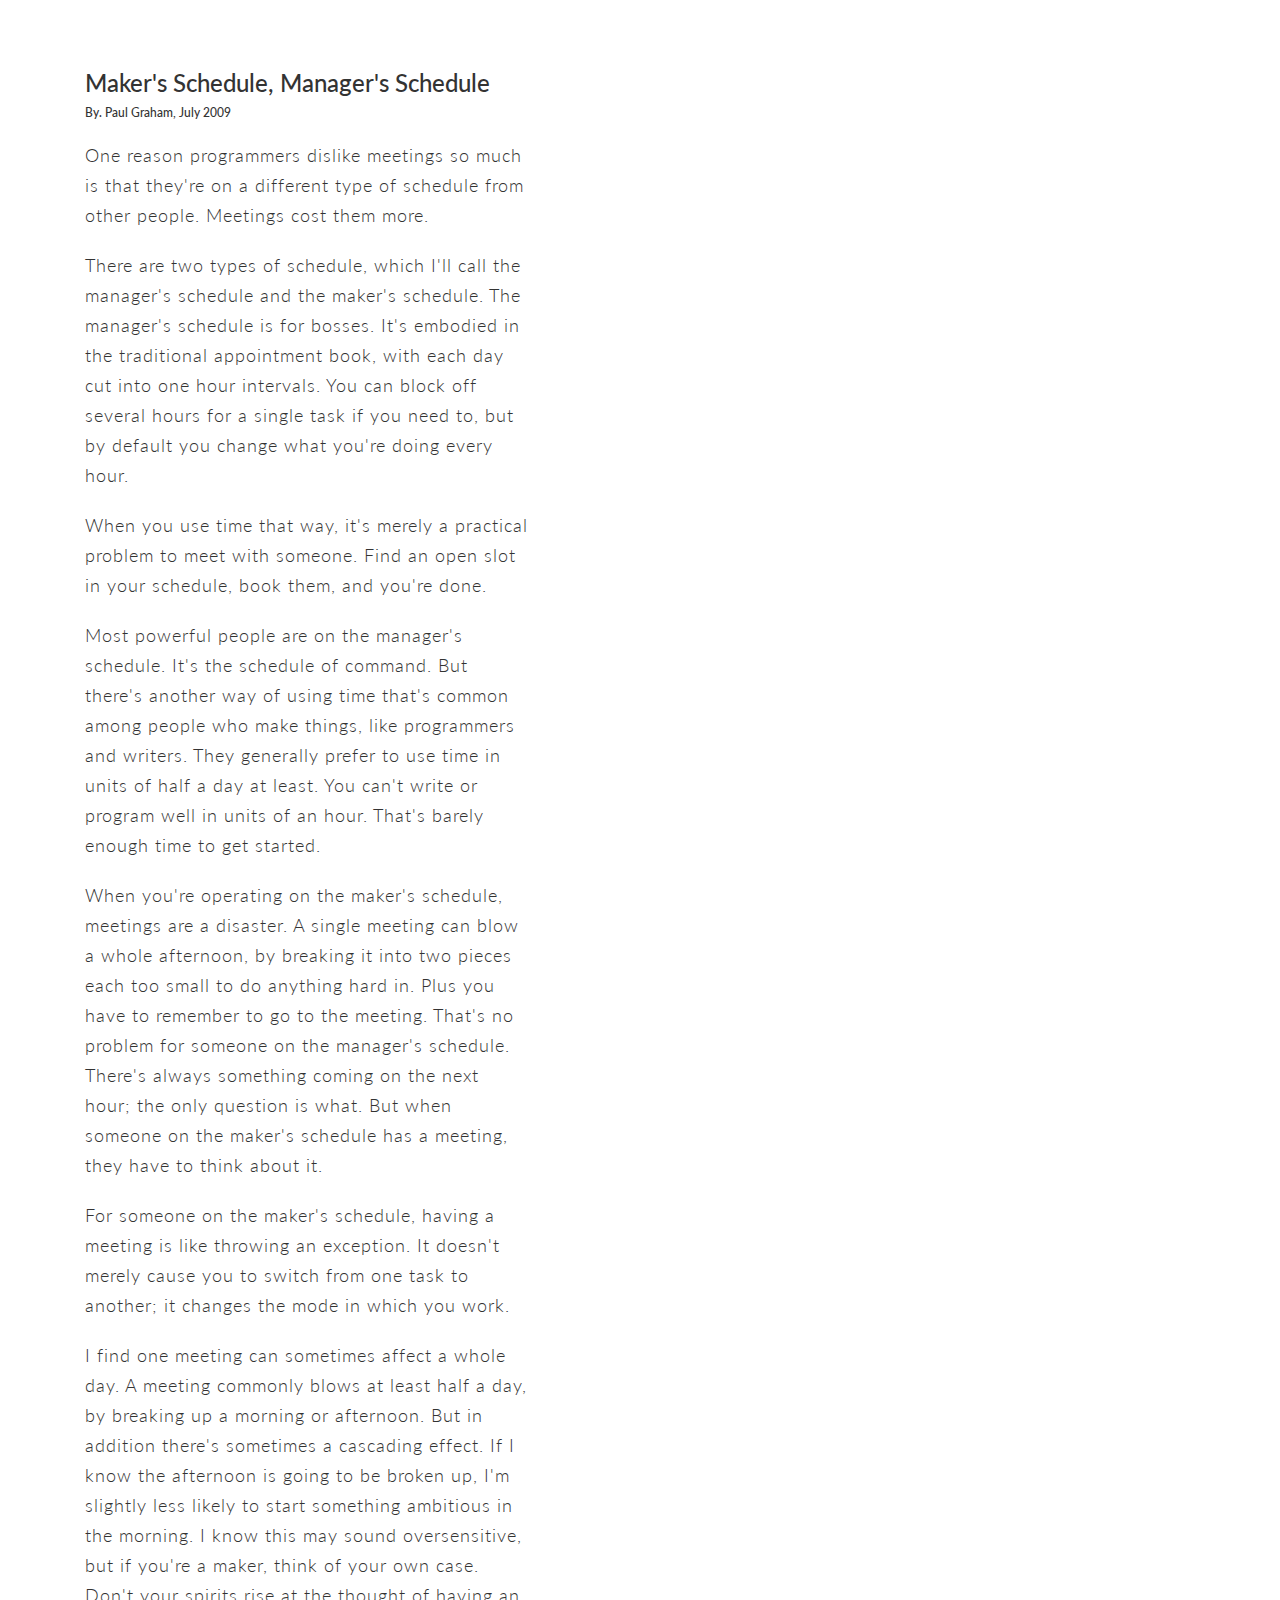
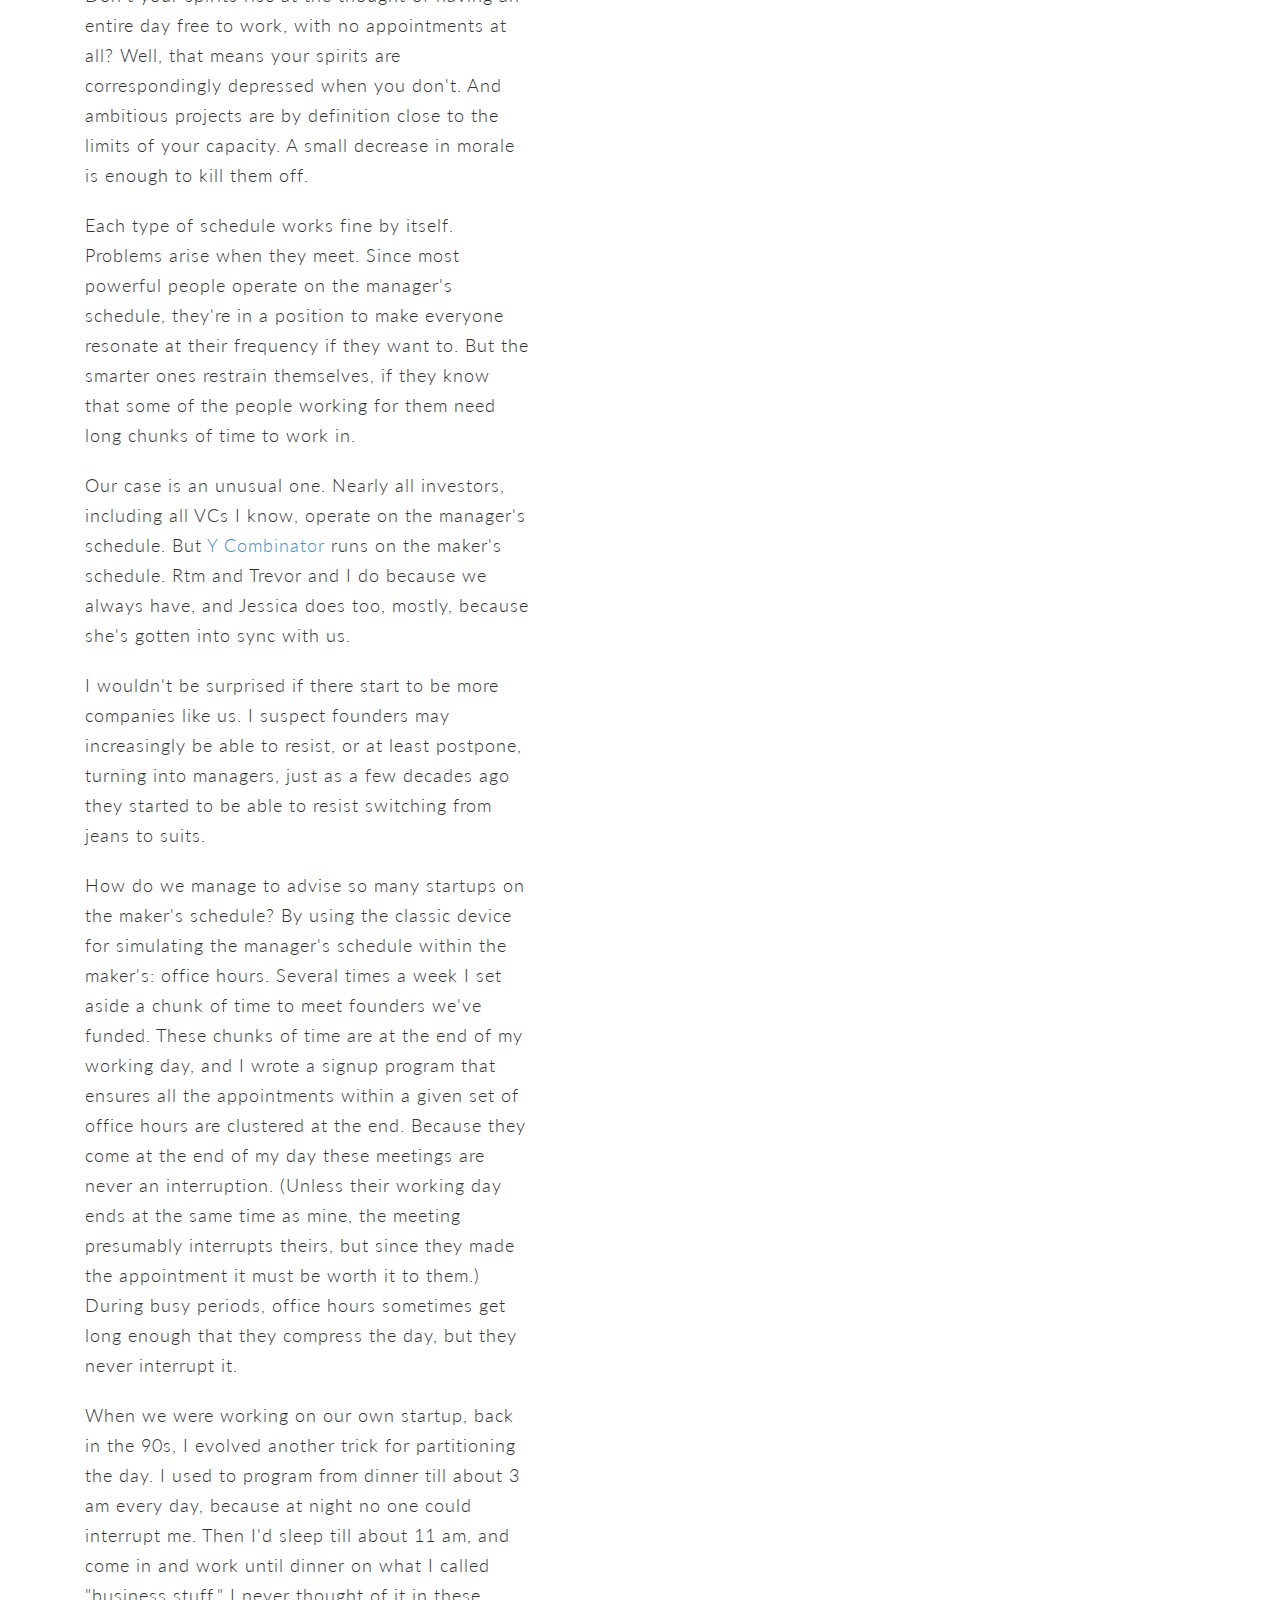
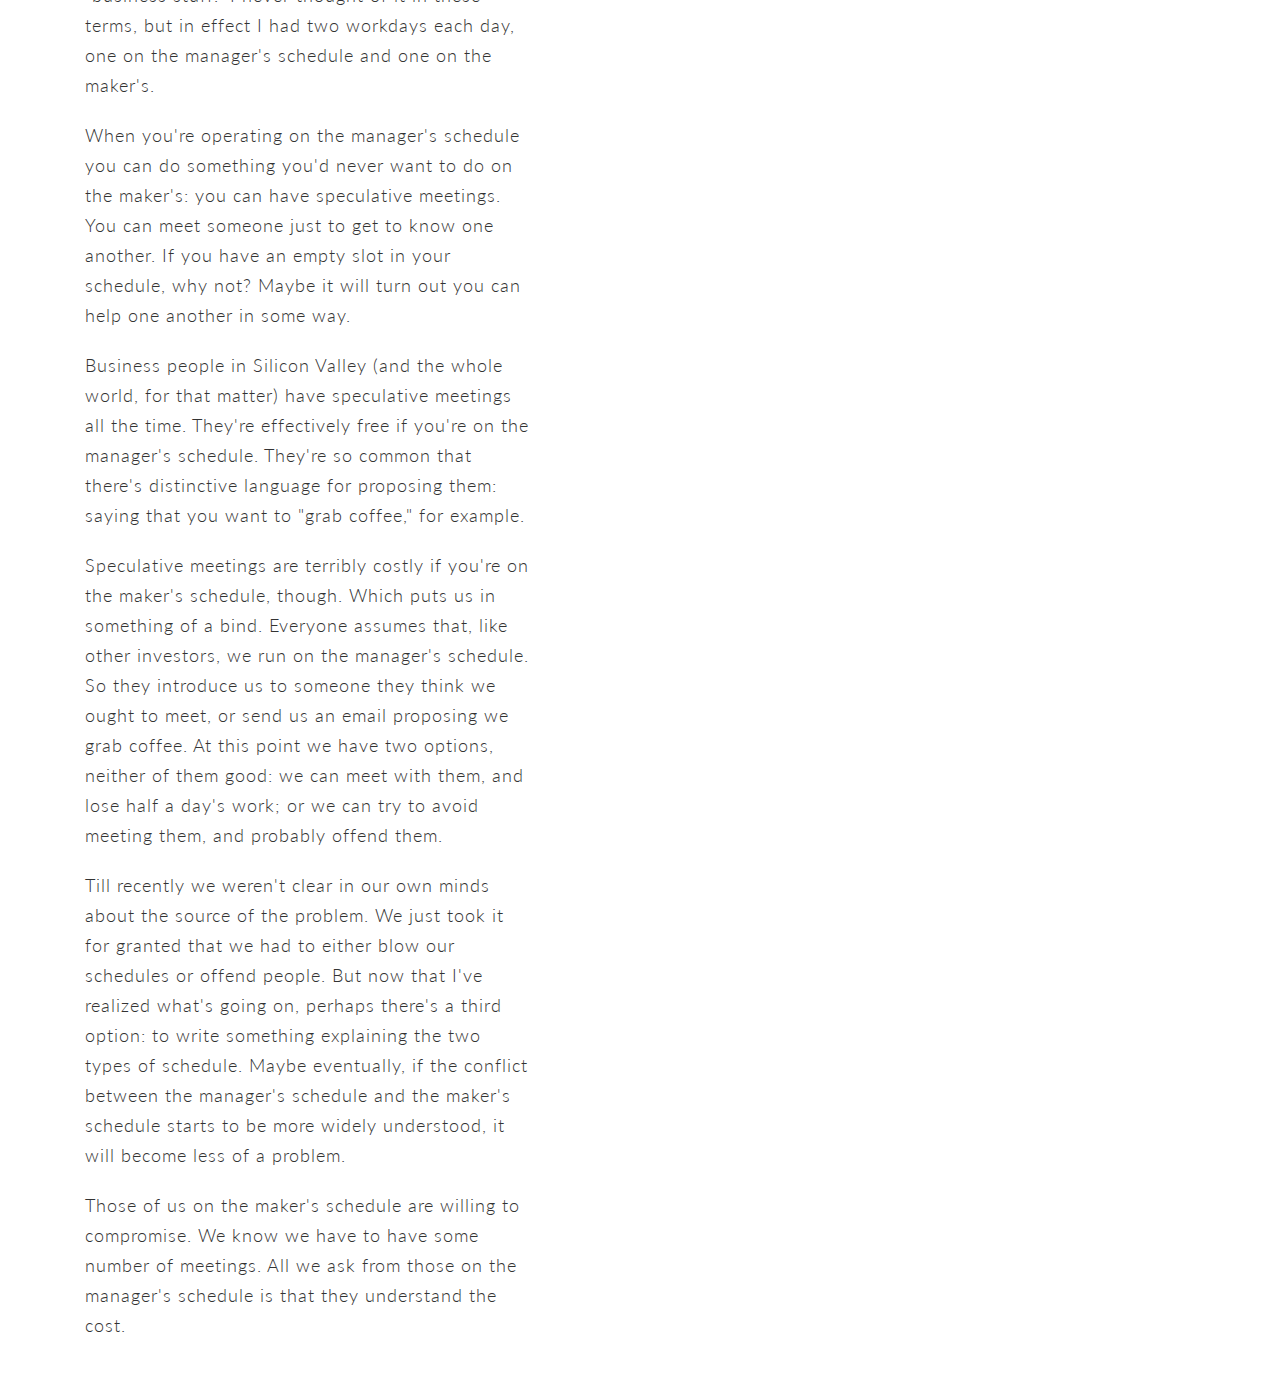
<file: index.html>
<!DOCTYPE html>
<html lang="en-US" prefix="og: http://ogp.me/ns#" xmlns:og="http://opengraphprotocol.org/schema/" xmlns:fb="http://www.facebook.com/2008/fbml" itemscope itemtype="http://schema.org/Article">
	<head>
	    <title>Scroll Distance</title>

	    <meta http-equiv="Content-Type" content="text/html; charset=UTF-8"/>  
	    <meta http-equiv="X-UA-Compatible" content="IE=edge,chrome=1">

	    <meta name="author" content="">
	    <meta name="description" content="">
	    <meta name="keywords" content="">
	    <meta name="viewport" content="width=device-width, initial-scale=1.0, maximum-scale=1.0, user-scalable=no, minimal-ui">

	    <meta name="og:title" content="">
	    <meta name="og:image" content="">
	    <meta name="og:type" content="website">
	    <meta name="og:url" content="">
	    <meta name="og:site_name" content="Spotcam">
	    <meta name="og:description" content="">
	    <meta name="fb:app_id" content="">
	    
	    <!-- CSS Files comes here -->
	    <link href="css/bootstrap.min.css" rel="stylesheet" media="screen">
	    <link href="css/styles.css" rel="stylesheet" media="screen">

	    <meta name="robots" content="index, follow" />
	    <meta name="googlebot" content="index, follow" />  
	    <meta name="bingbot" content="index, follow" />
	    <meta name="yahoo-verticalcrawler" content="index, follow" />
	    <meta name="yahoo! slurp" content="index, follow" />
	    <meta name="msnbot" content="index, follow" />
	    <meta name="scooter" content="index, follow" />
	    <meta name="boitho.com-dc" content="index, follow" />
	    <meta name="sohu-search" content="index, follow" />
	      
	    <!-- Google Analytics -->
	    <script>
	    </script>
	    <!-- End Google Analytics -->
  	</head>
  
  	<body>
	  	<div class="main container">
	  		<div class="col-md-5">
	  			<h3>Maker's Schedule, Manager's Schedule </h3>
				<h6>By. Paul Graham, July 2009</h6>
	  			<p>One reason programmers dislike meetings so much is that they're on a different type of schedule from other people. Meetings cost them more.</p>
	  			<p>There are two types of schedule, which I'll call the manager's schedule and the maker's schedule. The manager's schedule is for bosses. It's embodied in the traditional appointment book, with each day cut into one hour intervals. You can block off several hours for a single task if you need to, but by default you change what you're doing every hour.</p>
	  			<p>When you use time that way, it's merely a practical problem to meet with someone. Find an open slot in your schedule, book them, and you're done.</p>
	  			<p>Most powerful people are on the manager's schedule. It's the schedule of command. But there's another way of using time that's common among people who make things, like programmers and writers. They generally prefer to use time in units of half a day at least. You can't write or program well in units of an hour. That's barely enough time to get started.</p>
	  			<p>When you're operating on the maker's schedule, meetings are a disaster. A single meeting can blow a whole afternoon, by breaking it into two pieces each too small to do anything hard in. Plus you have to remember to go to the meeting. That's no problem for someone on the manager's schedule. There's always something coming on the next hour; the only question is what. But when someone on the maker's schedule has a meeting, they have to think about it.</p>
	  			<p>For someone on the maker's schedule, having a meeting is like throwing an exception. It doesn't merely cause you to switch from one task to another; it changes the mode in which you work.</p>
	  			<p>I find one meeting can sometimes affect a whole day. A meeting commonly blows at least half a day, by breaking up a morning or afternoon. But in addition there's sometimes a cascading effect. If I know the afternoon is going to be broken up, I'm slightly less likely to start something ambitious in the morning. I know this may sound oversensitive, but if you're a maker, think of your own case. Don't your spirits rise at the thought of having an entire day free to work, with no appointments at all? Well, that means your spirits are correspondingly depressed when you don't. And ambitious projects are by definition close to the limits of your capacity. A small decrease in morale is enough to kill them off.</p>
	  			<p>Each type of schedule works fine by itself. Problems arise when they meet. Since most powerful people operate on the manager's schedule, they're in a position to make everyone resonate at their frequency if they want to. But the smarter ones restrain themselves, if they know that some of the people working for them need long chunks of time to work in.</p>
	  			<p>Our case is an unusual one. Nearly all investors, including all VCs I know, operate on the manager's schedule. But <a href="http://www.ycombinator.com/">Y Combinator</a> runs on the maker's schedule. Rtm and Trevor and I do because we always have, and Jessica does too, mostly, because she's gotten into sync with us.</p>
	  			<p>I wouldn't be surprised if there start to be more companies like us. I suspect founders may increasingly be able to resist, or at least postpone, turning into managers, just as a few decades ago they started to be able to resist switching from jeans to suits.</p>
	  			<p>How do we manage to advise so many startups on the maker's schedule? By using the classic device for simulating the manager's schedule within the maker's: office hours. Several times a week I set aside a chunk of time to meet founders we've funded. These chunks of time are at the end of my working day, and I wrote a signup program that ensures all the appointments within a given set of office hours are clustered at the end. Because they come at the end of my day these meetings are never an interruption. (Unless their working day ends at the same time as mine, the meeting presumably interrupts theirs, but since they made the appointment it must be worth it to them.) During busy periods, office hours sometimes get long enough that they compress the day, but they never interrupt it.</p>
	  			<p>When we were working on our own startup, back in the 90s, I evolved another trick for partitioning the day. I used to program from dinner till about 3 am every day, because at night no one could interrupt me. Then I'd sleep till about 11 am, and come in and work until dinner on what I called "business stuff." I never thought of it in these terms, but in effect I had two workdays each day, one on the manager's schedule and one on the maker's.</p>
	  			<p>When you're operating on the manager's schedule you can do something you'd never want to do on the maker's: you can have speculative meetings. You can meet someone just to get to know one another. If you have an empty slot in your schedule, why not? Maybe it will turn out you can help one another in some way.</p>
	  			<p>Business people in Silicon Valley (and the whole world, for that matter) have speculative meetings all the time. They're effectively free if you're on the manager's schedule. They're so common that there's distinctive language for proposing them: saying that you want to "grab coffee," for example.</p>
	  			<p>Speculative meetings are terribly costly if you're on the maker's schedule, though. Which puts us in something of a bind. Everyone assumes that, like other investors, we run on the manager's schedule. So they introduce us to someone they think we ought to meet, or send us an email proposing we grab coffee. At this point we have two options, neither of them good: we can meet with them, and lose half a day's work; or we can try to avoid meeting them, and probably offend them.</p>
	  			<p>Till recently we weren't clear in our own minds about the source of the problem. We just took it for granted that we had to either blow our schedules or offend people. But now that I've realized what's going on, perhaps there's a third option: to write something explaining the two types of schedule. Maybe eventually, if the conflict between the manager's schedule and the maker's schedule starts to be more widely understood, it will become less of a problem.</p>
	  			<p>Those of us on the maker's schedule are willing to compromise. We know we have to have some number of meetings. All we ask from those on the manager's schedule is that they understand the cost.</p>
	  		</div>
	  	</div>
		<script type="text/javascript">
		    function dw_getScrollOffsets() {
		        var x, y;    
		        x = window.pageXOffset;
		        y = window.pageYOffset;
		        console.clear();
		        console.log(y);
		    }
		    window.onscroll = dw_getScrollOffsets;
		</script>
  	</body>
</html>
</file>
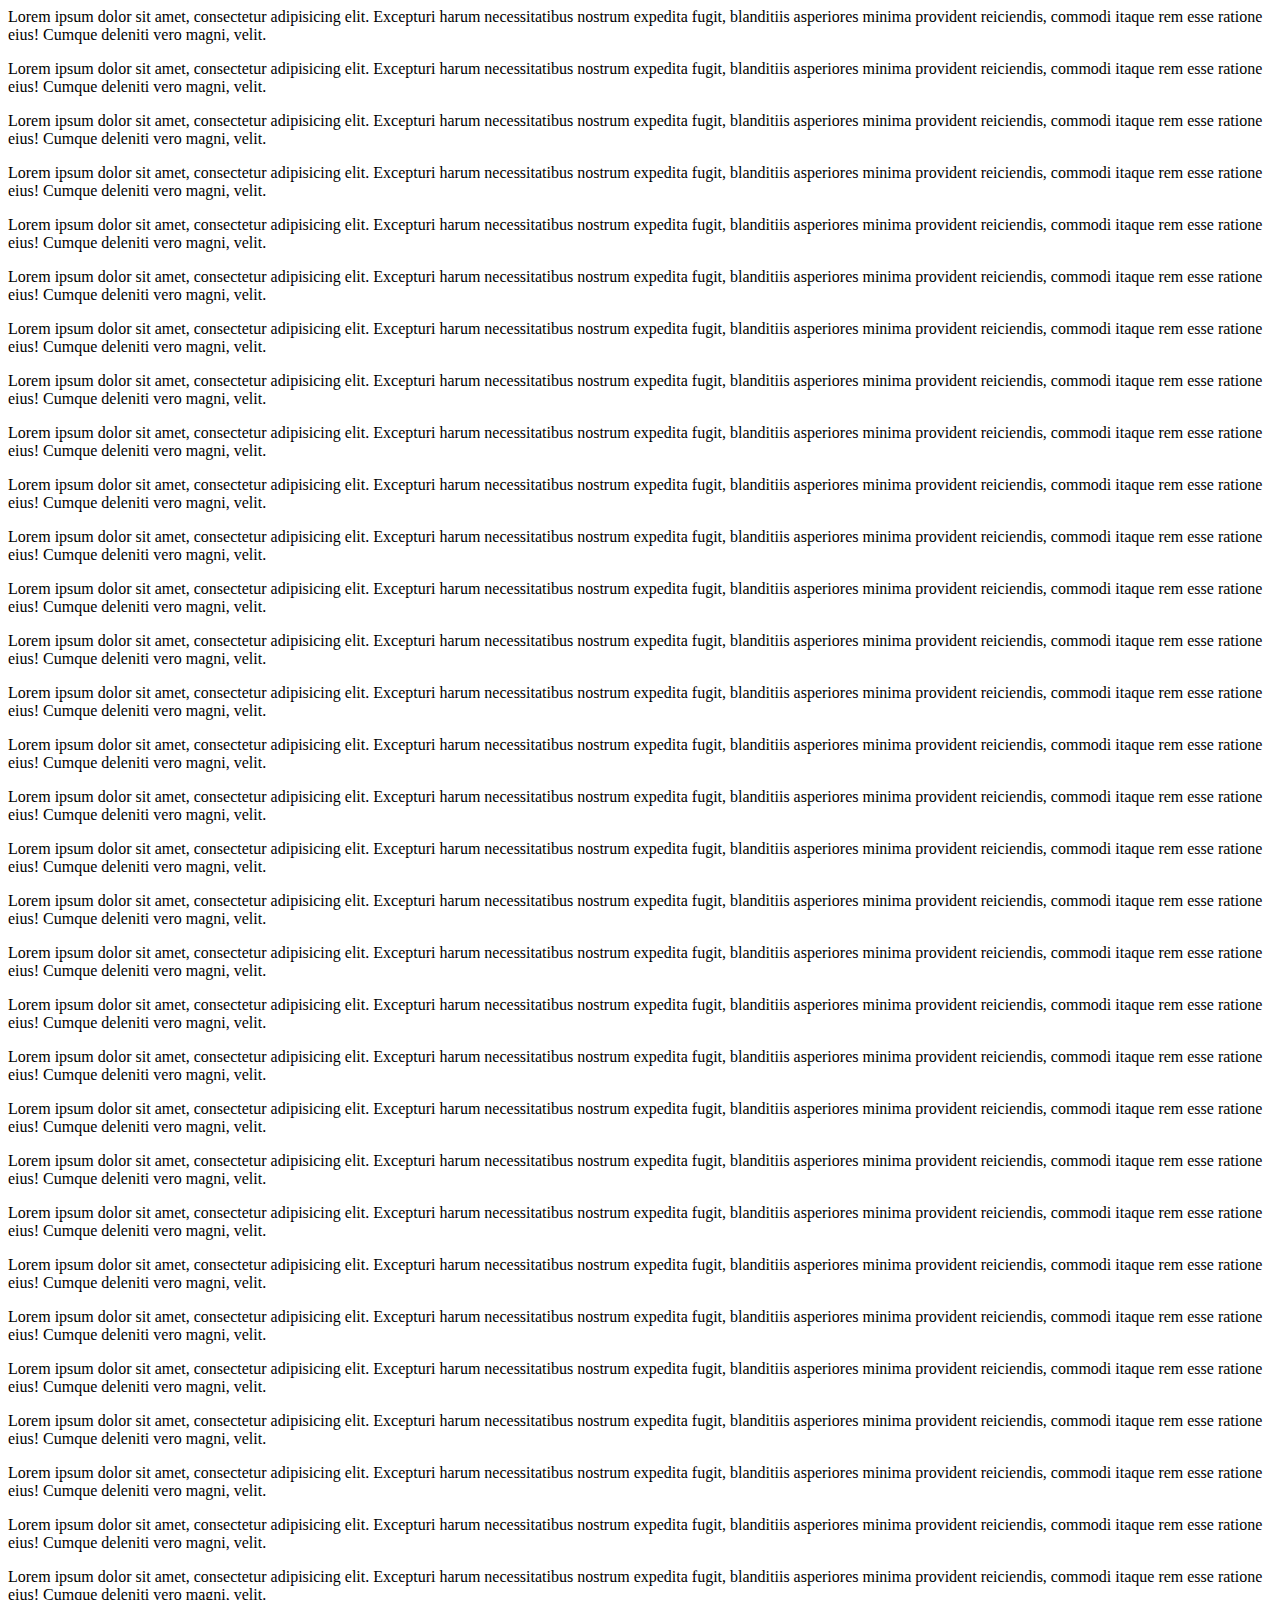
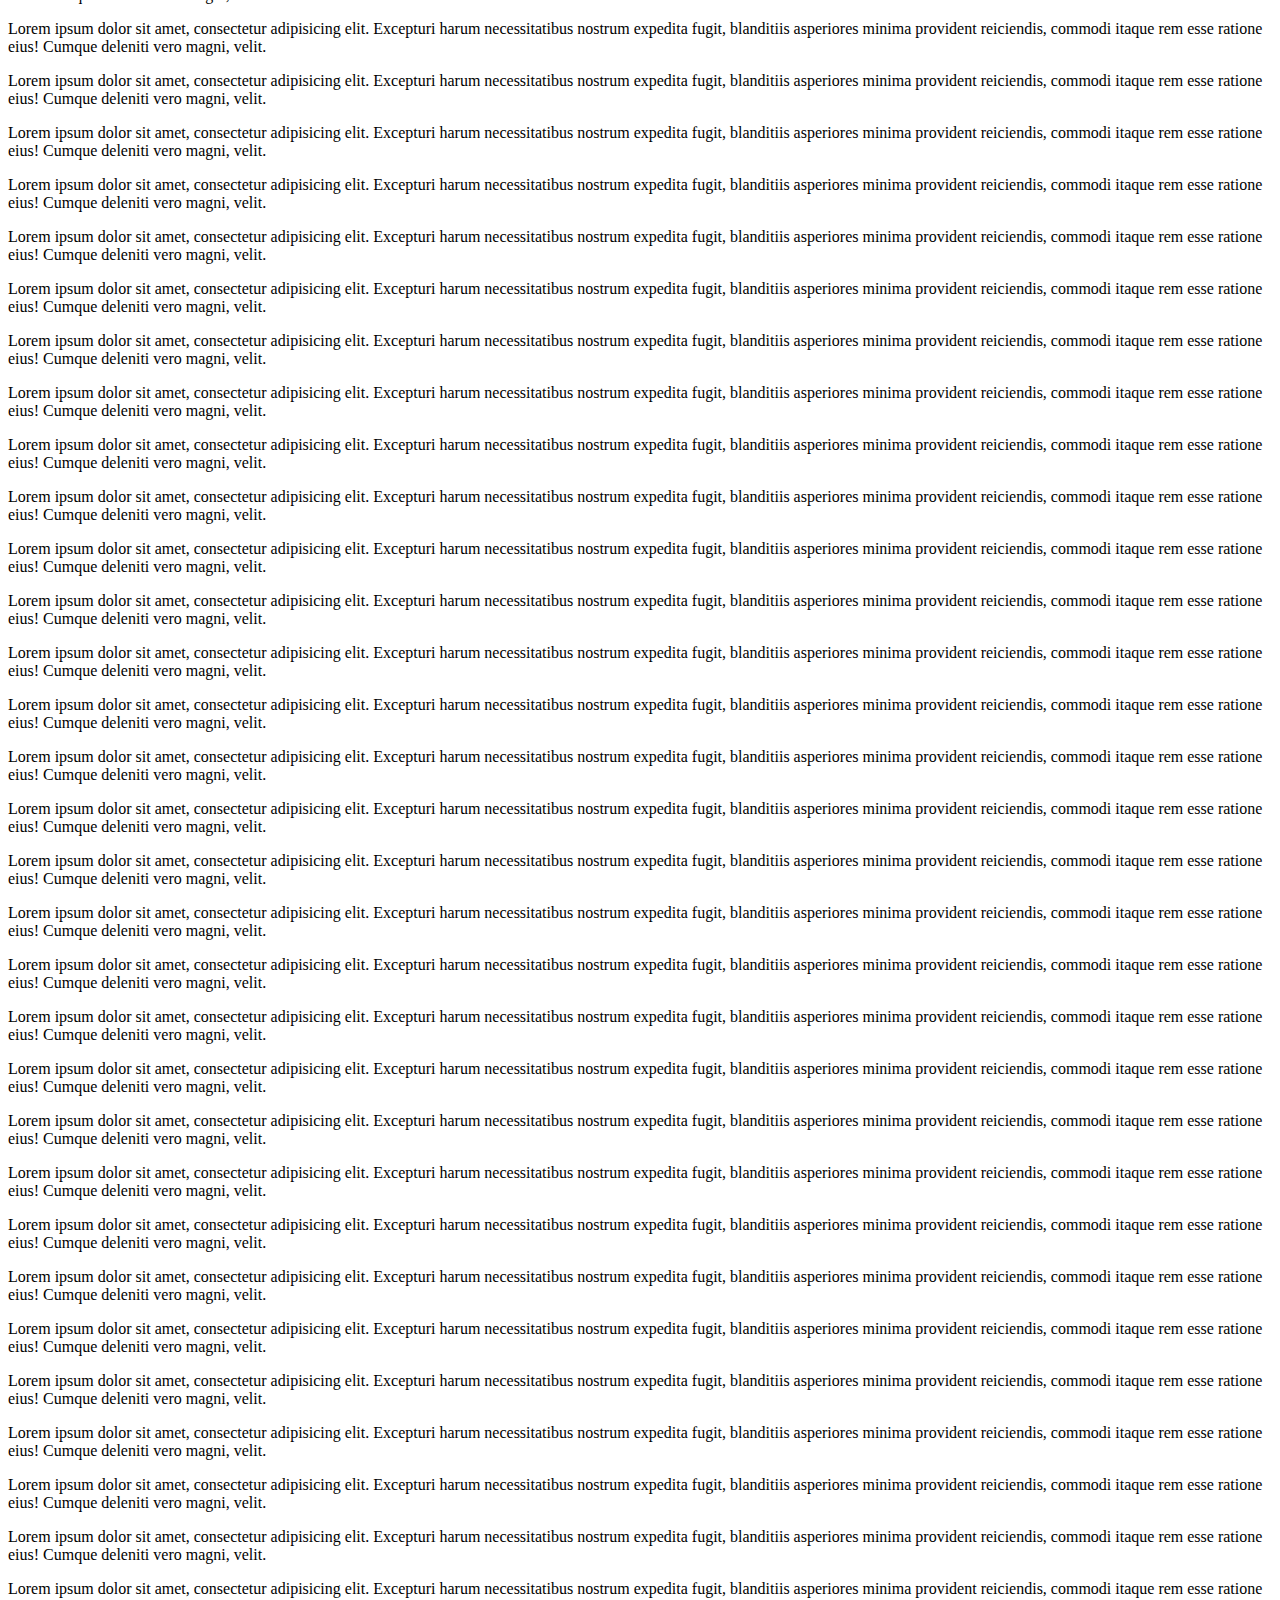
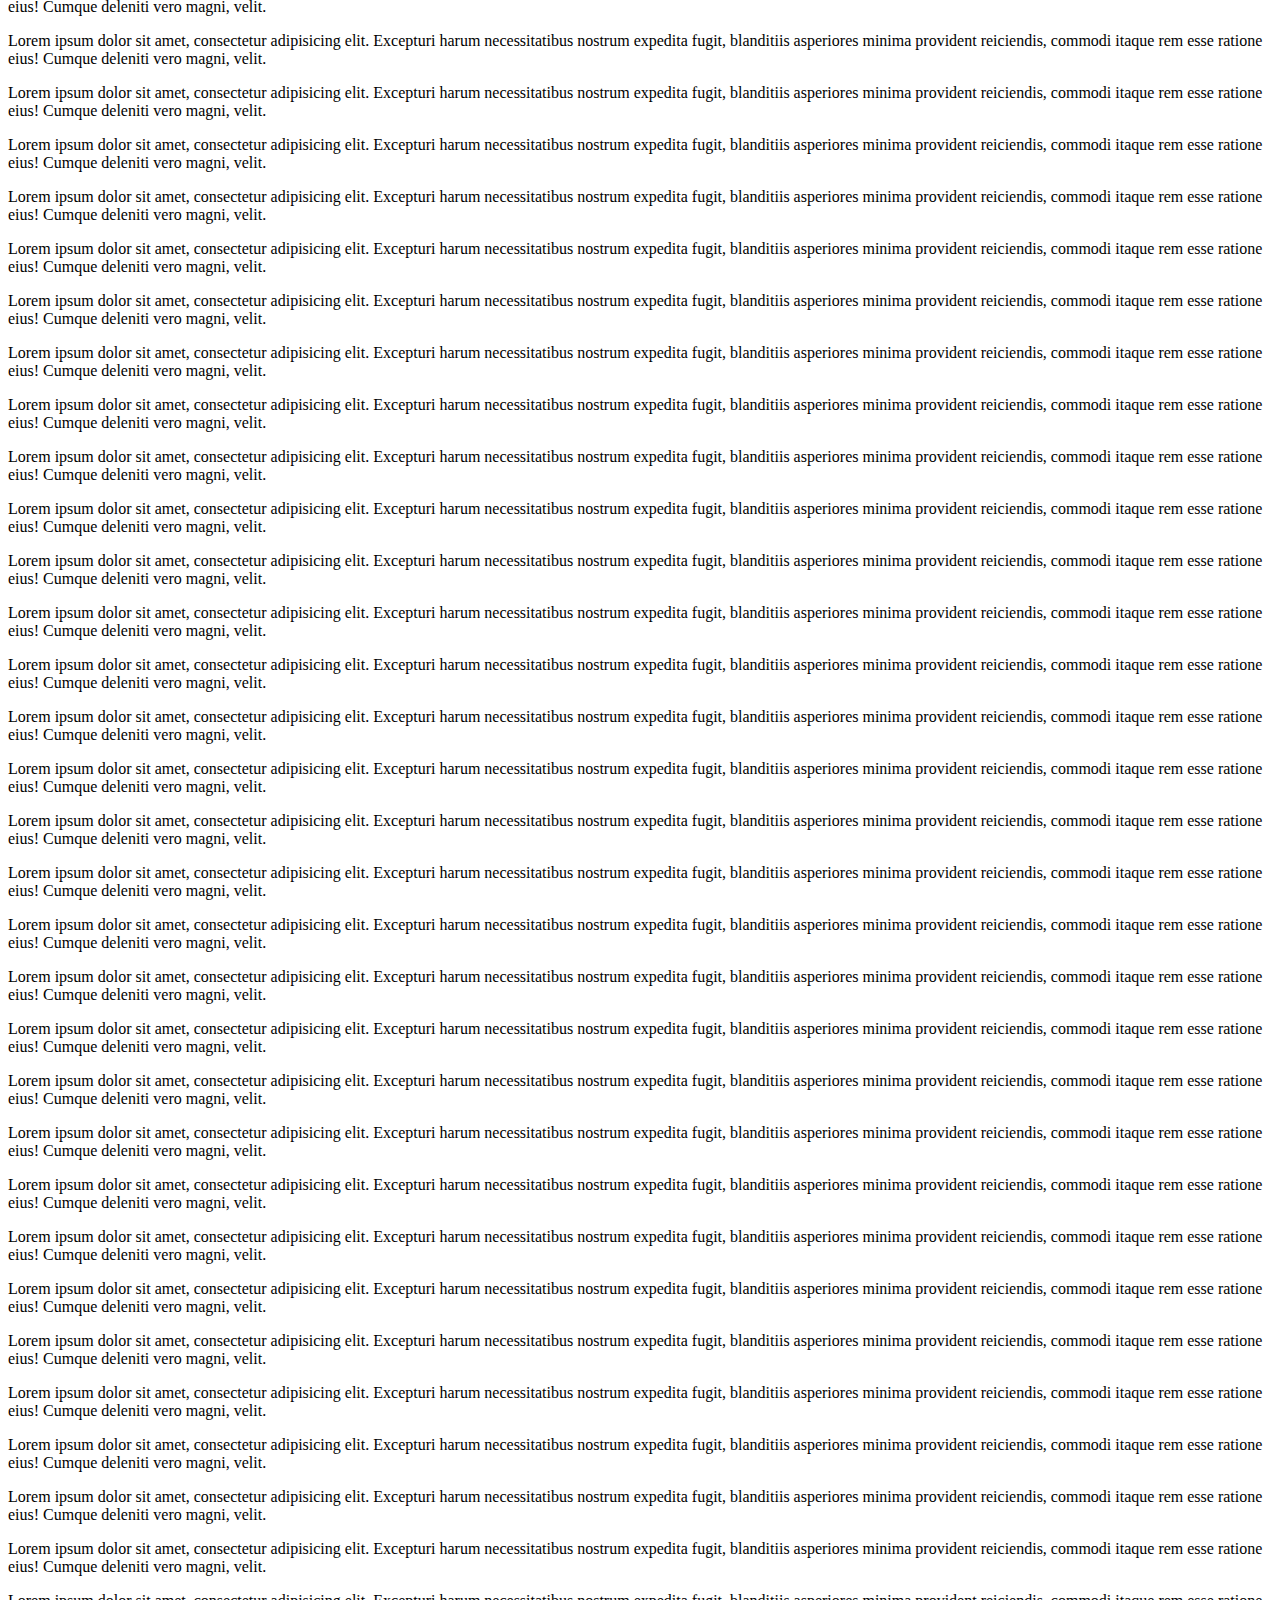
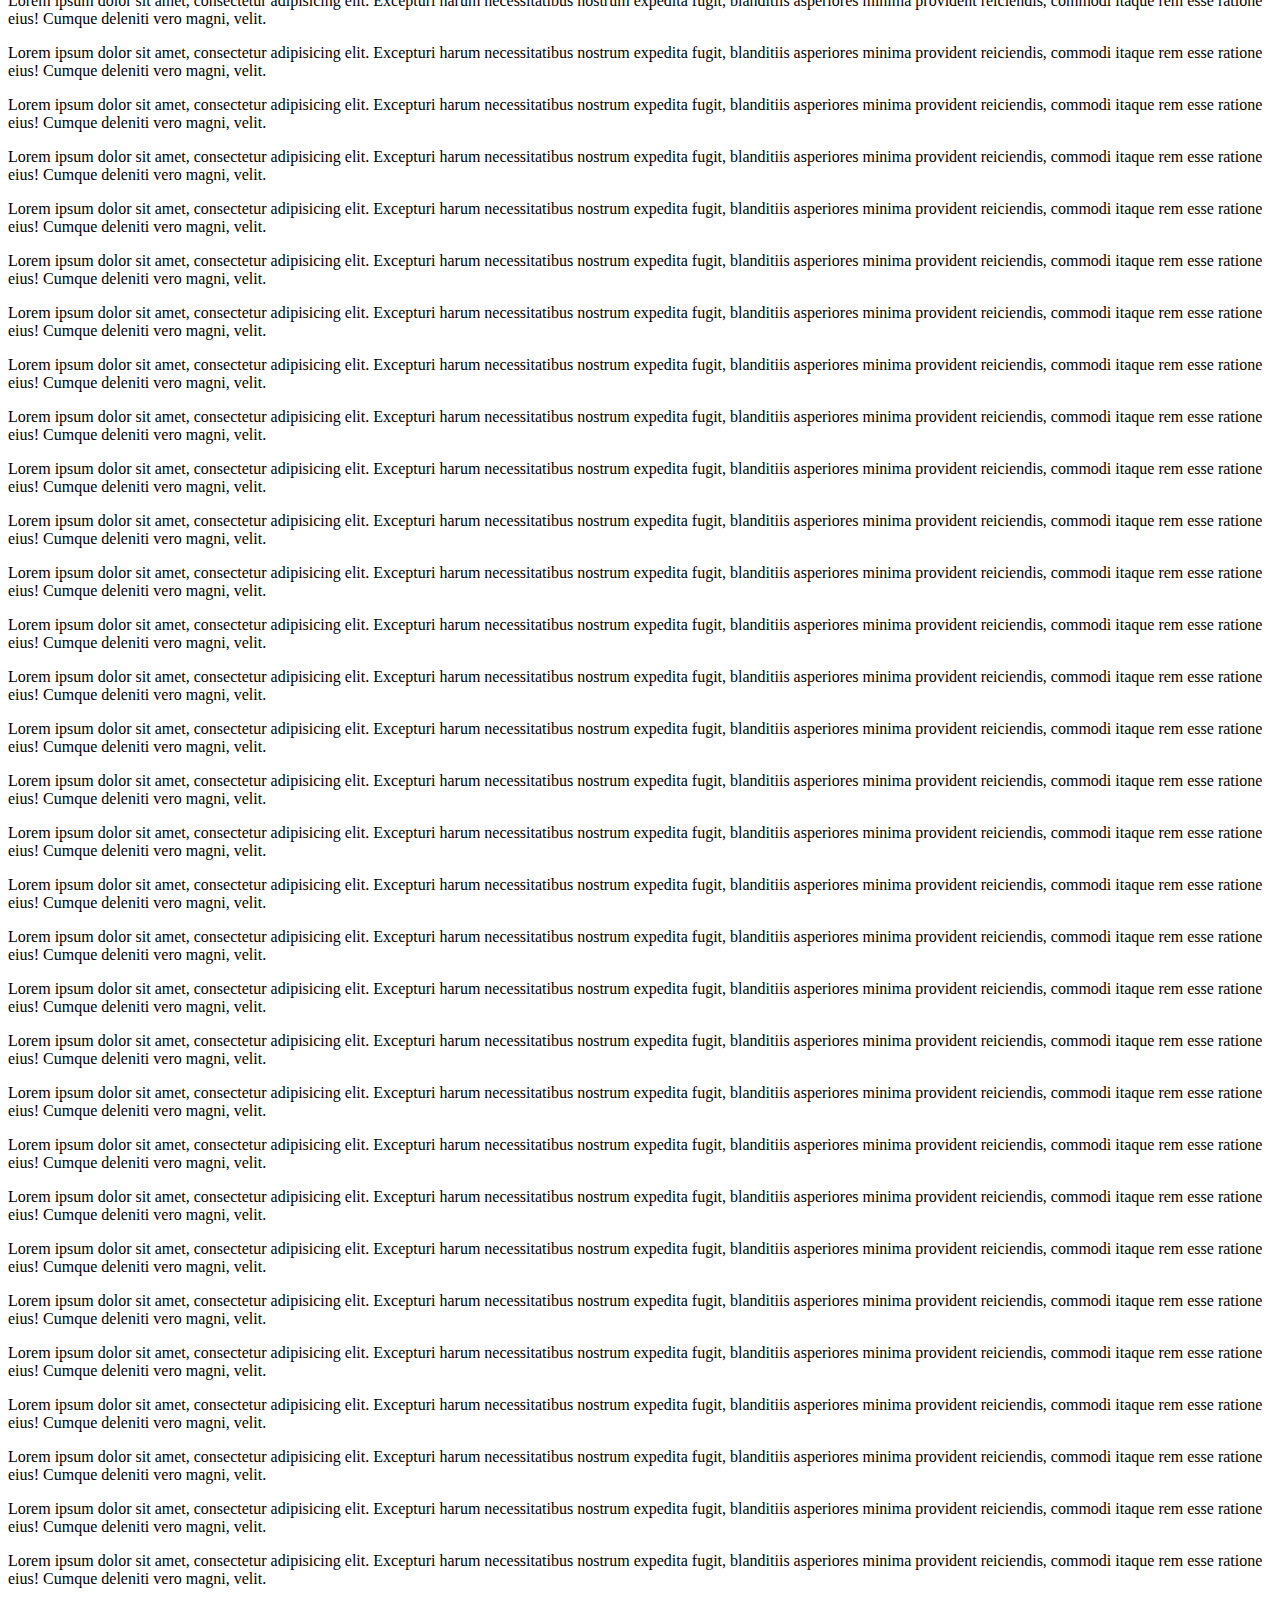
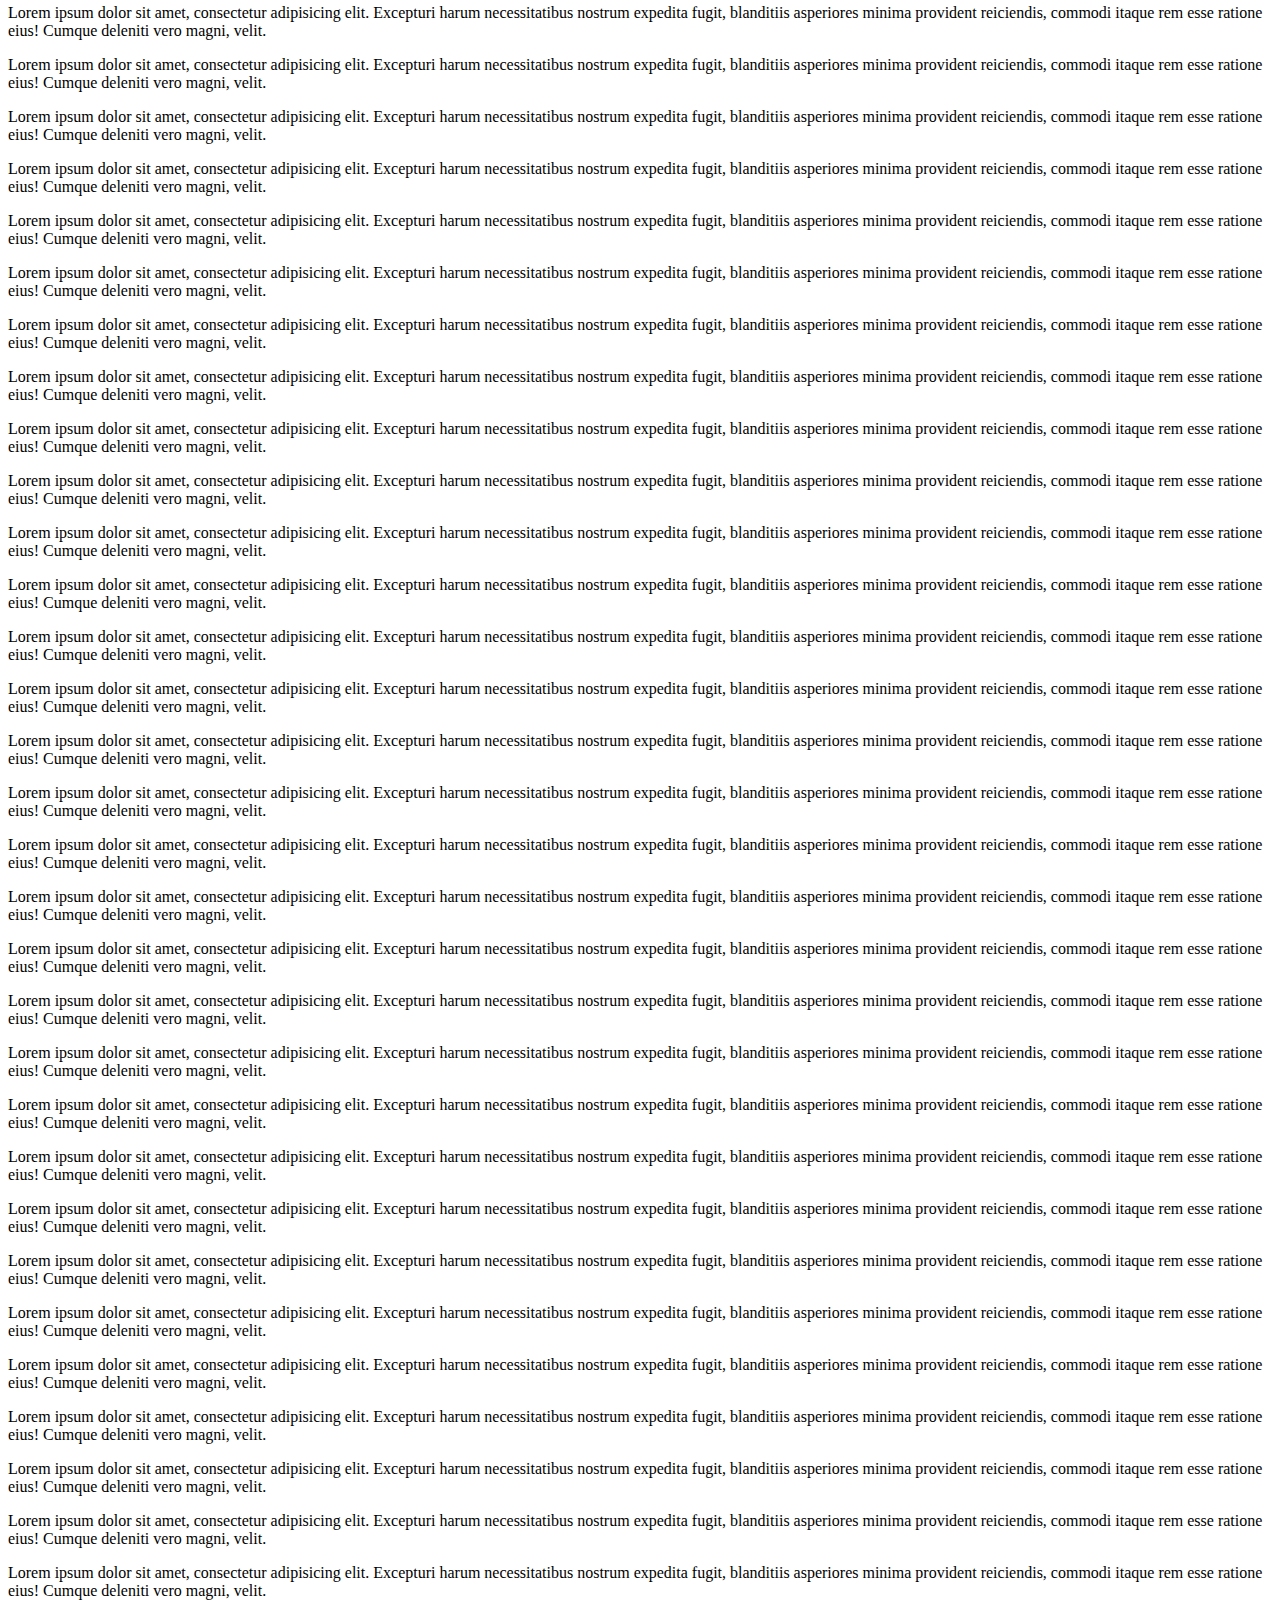
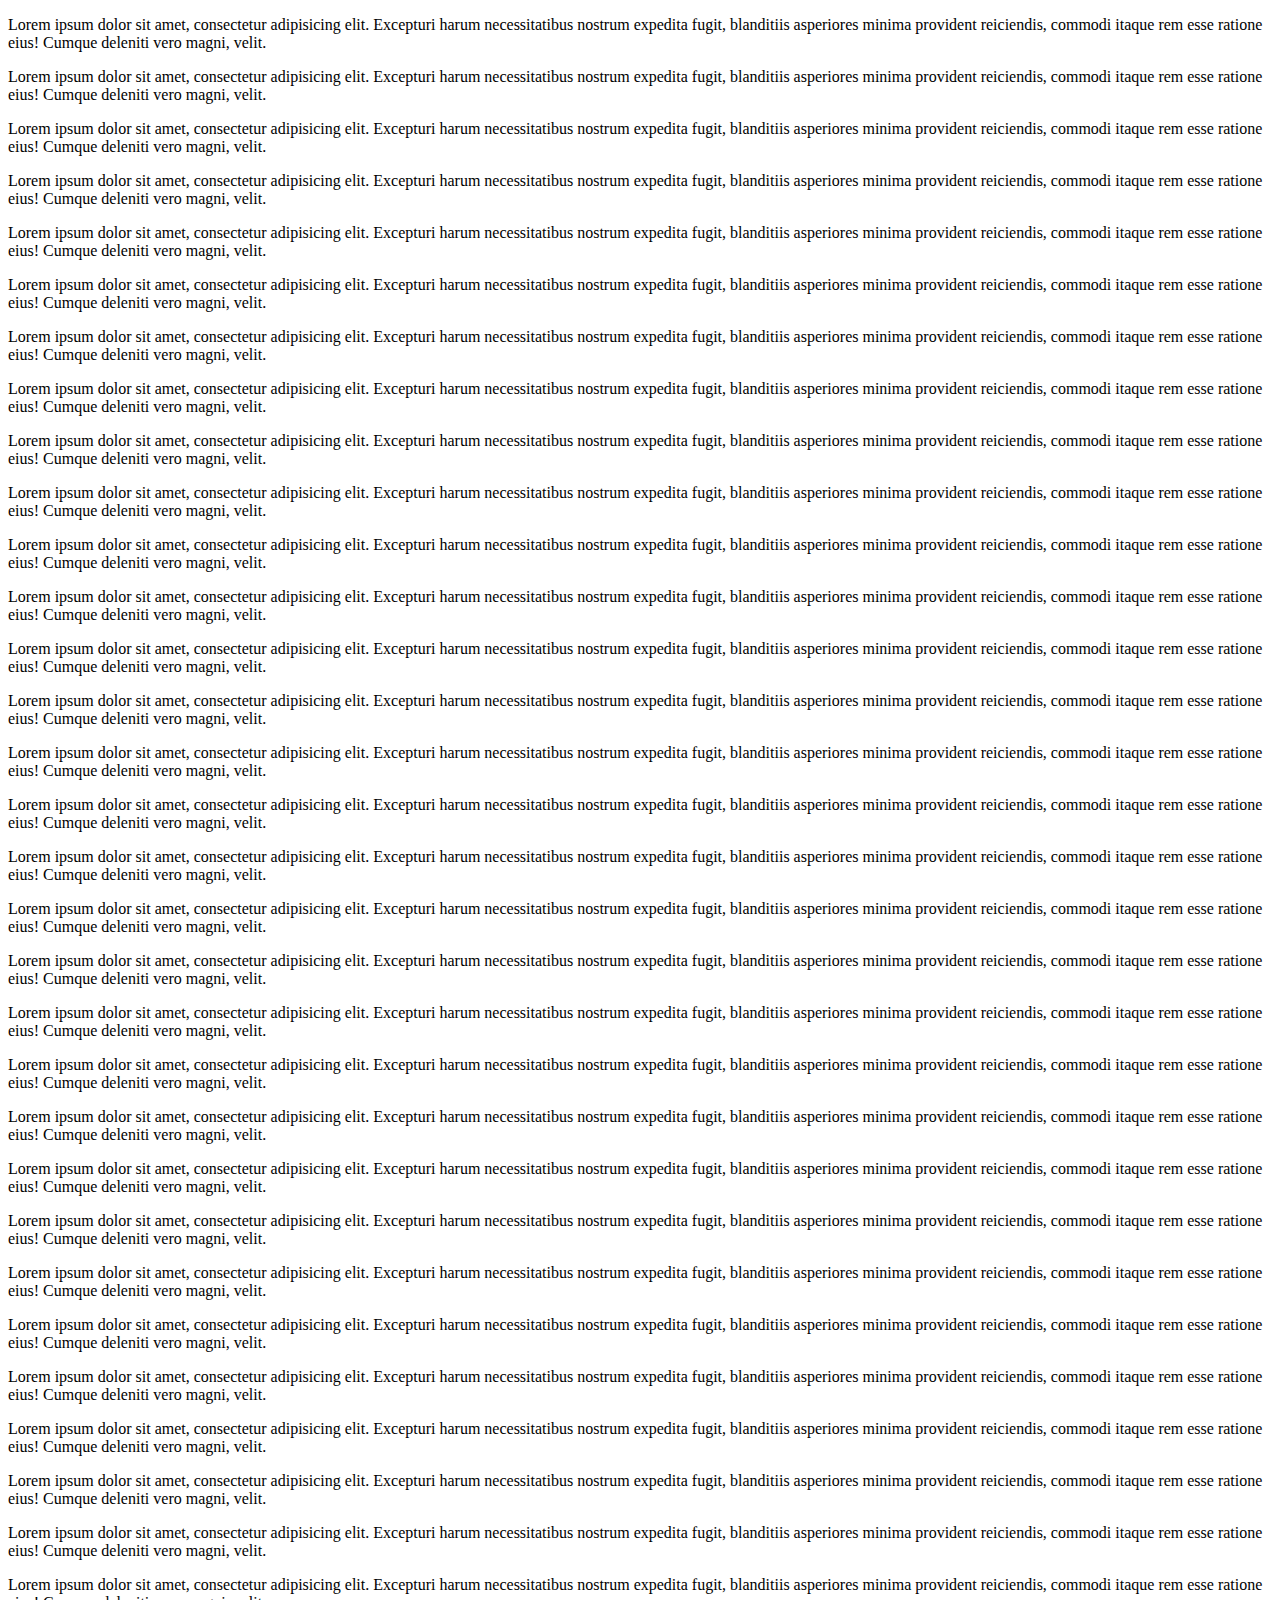
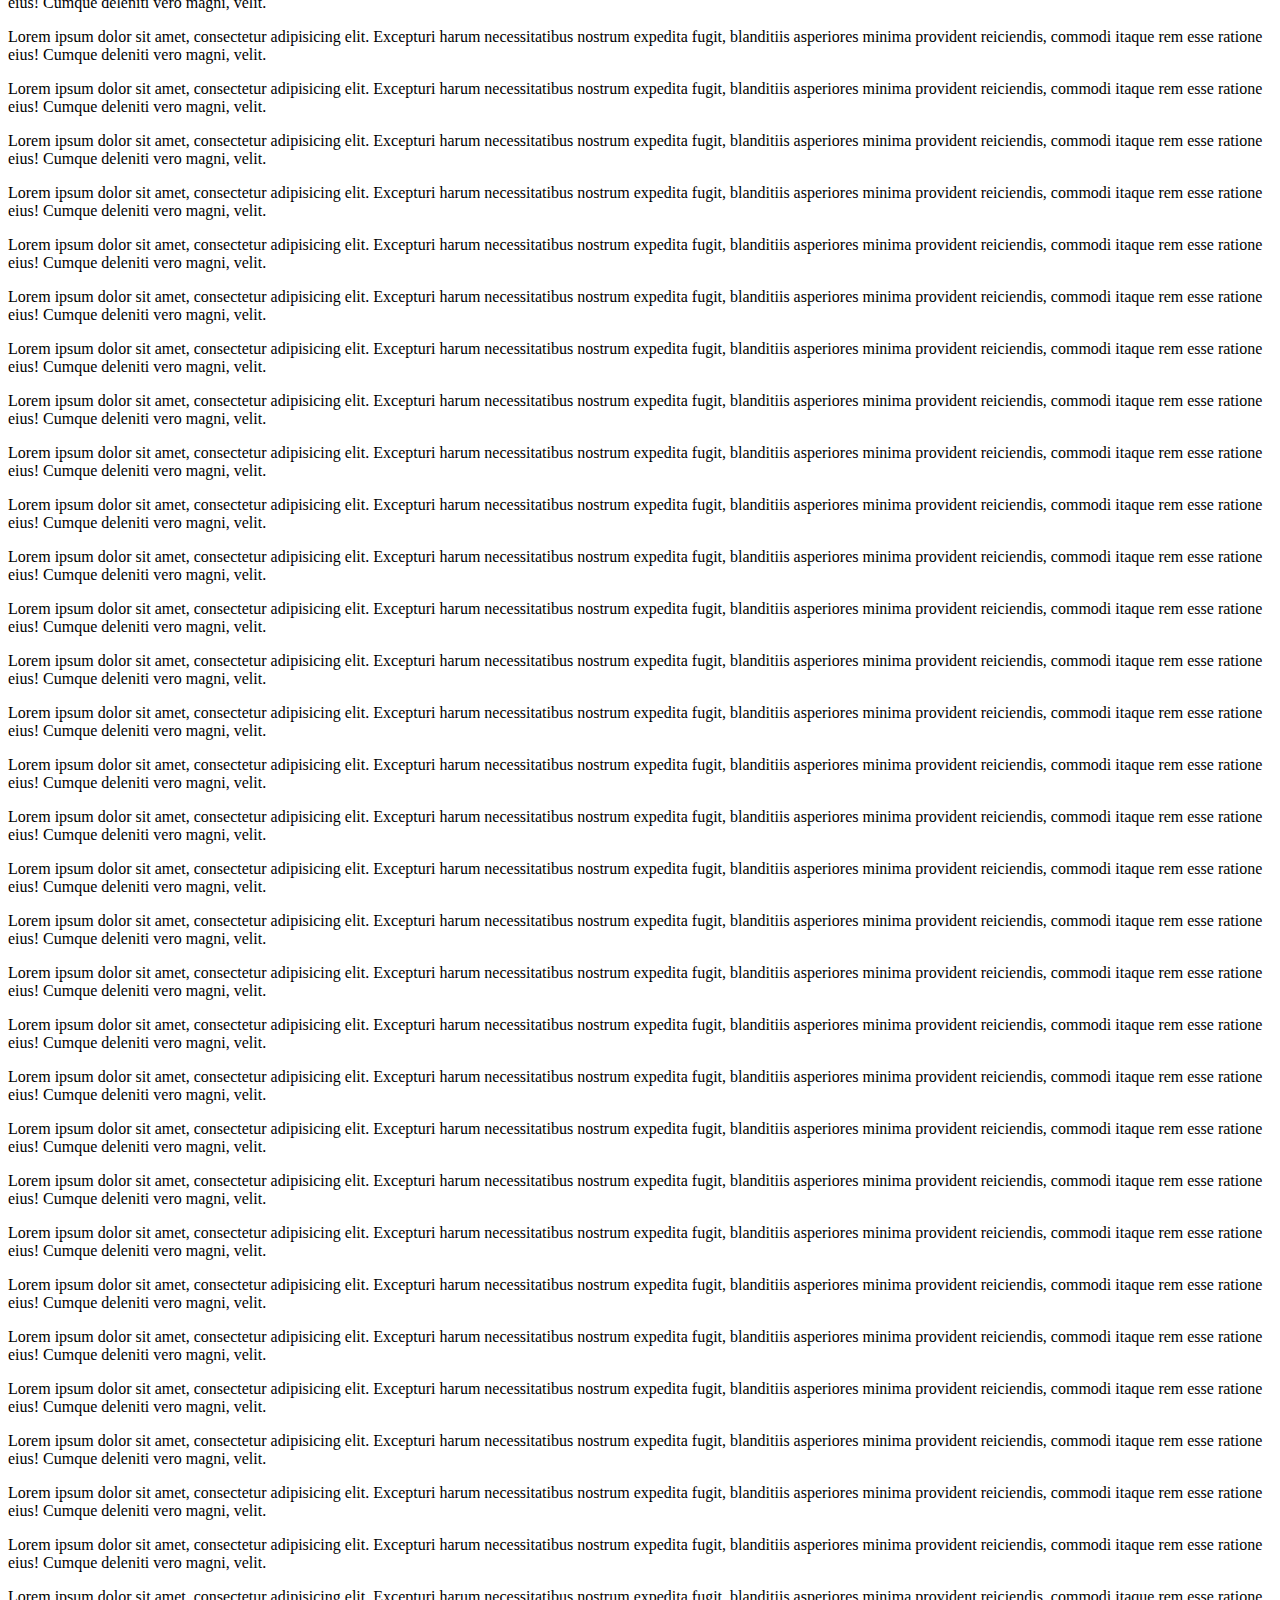
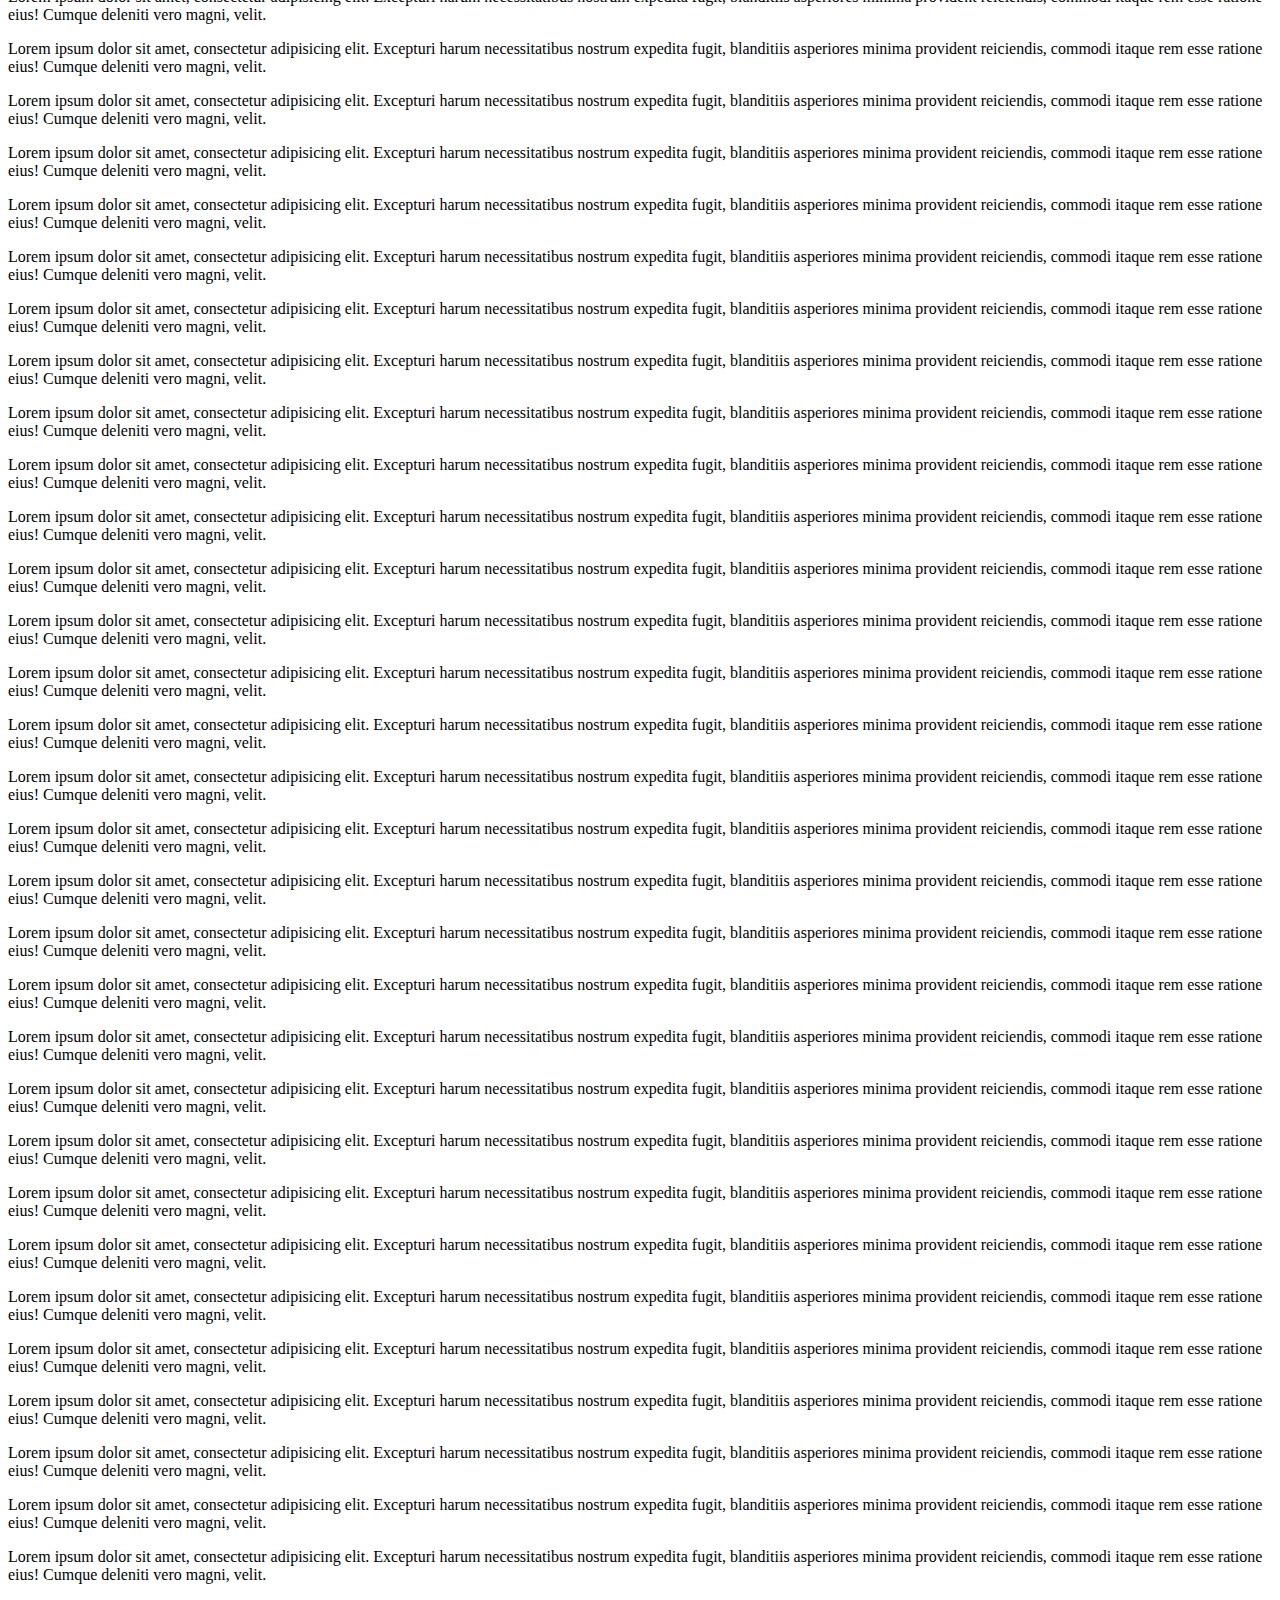
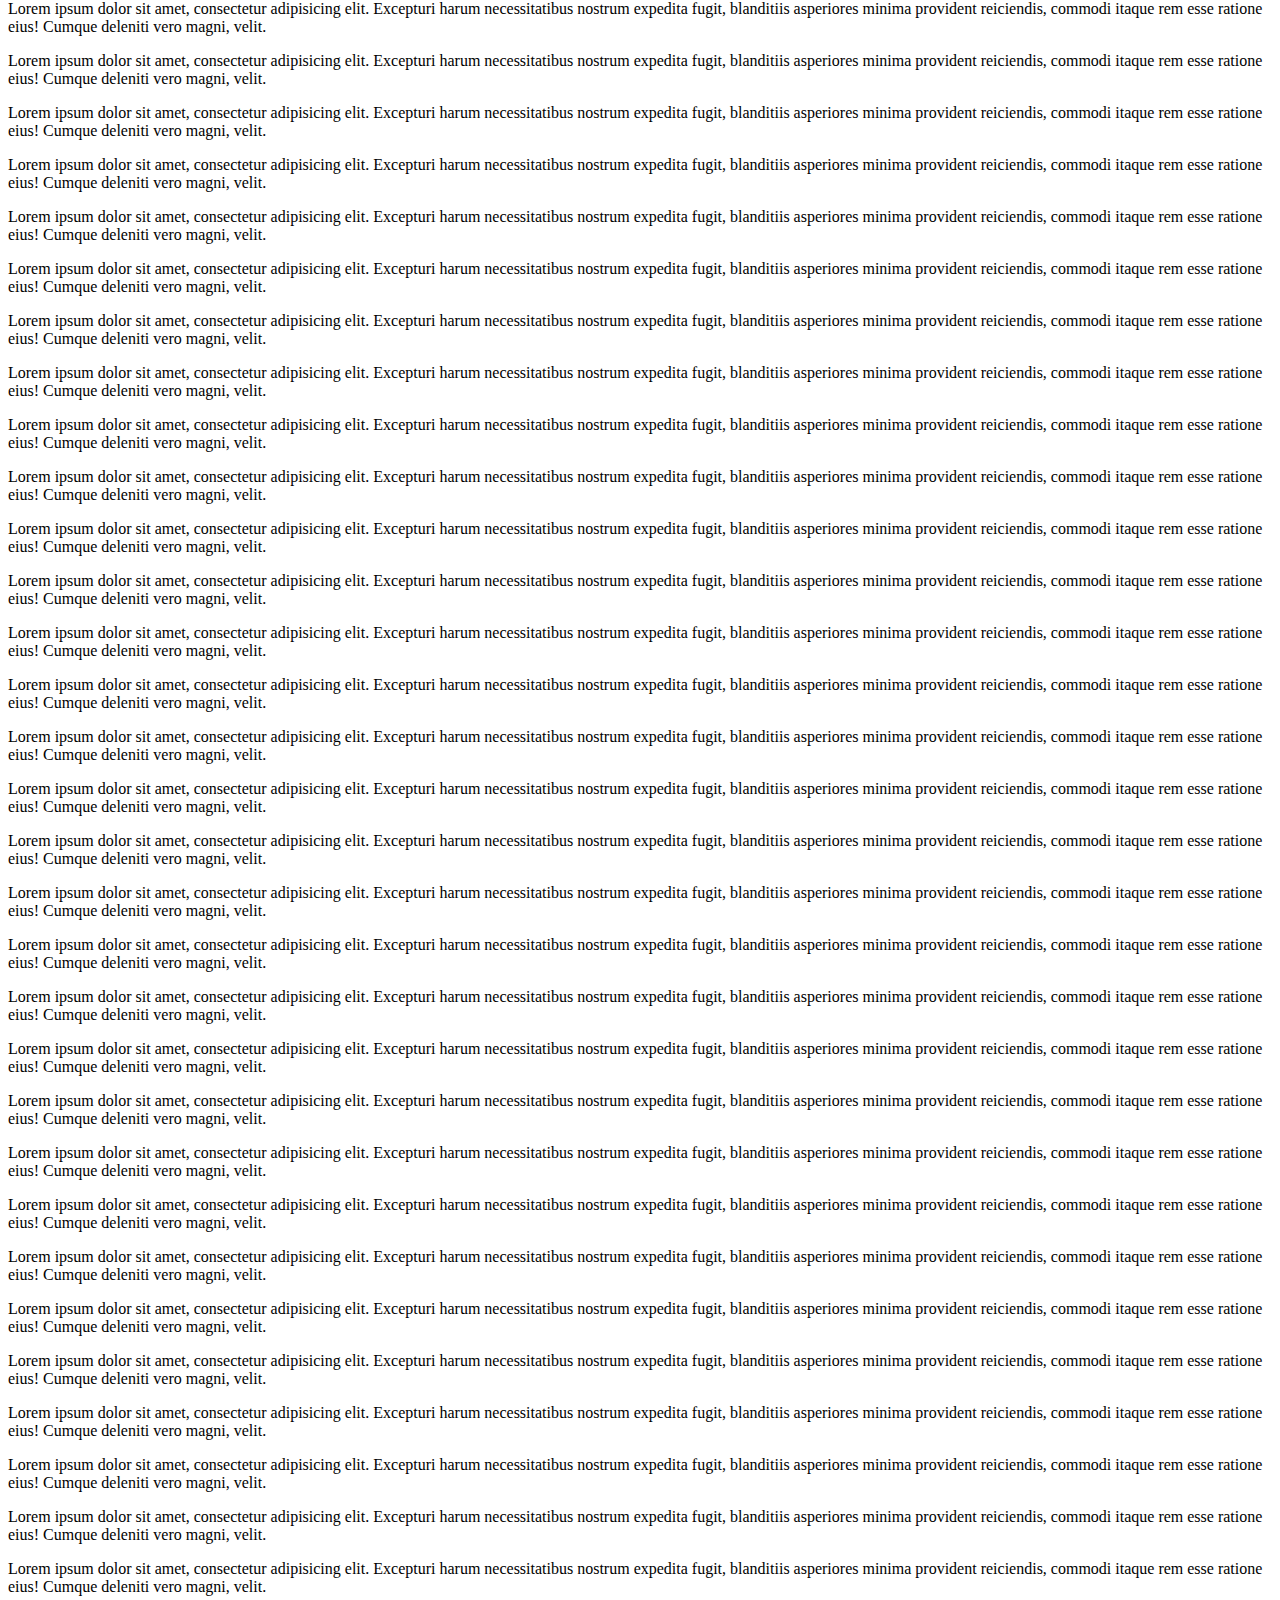
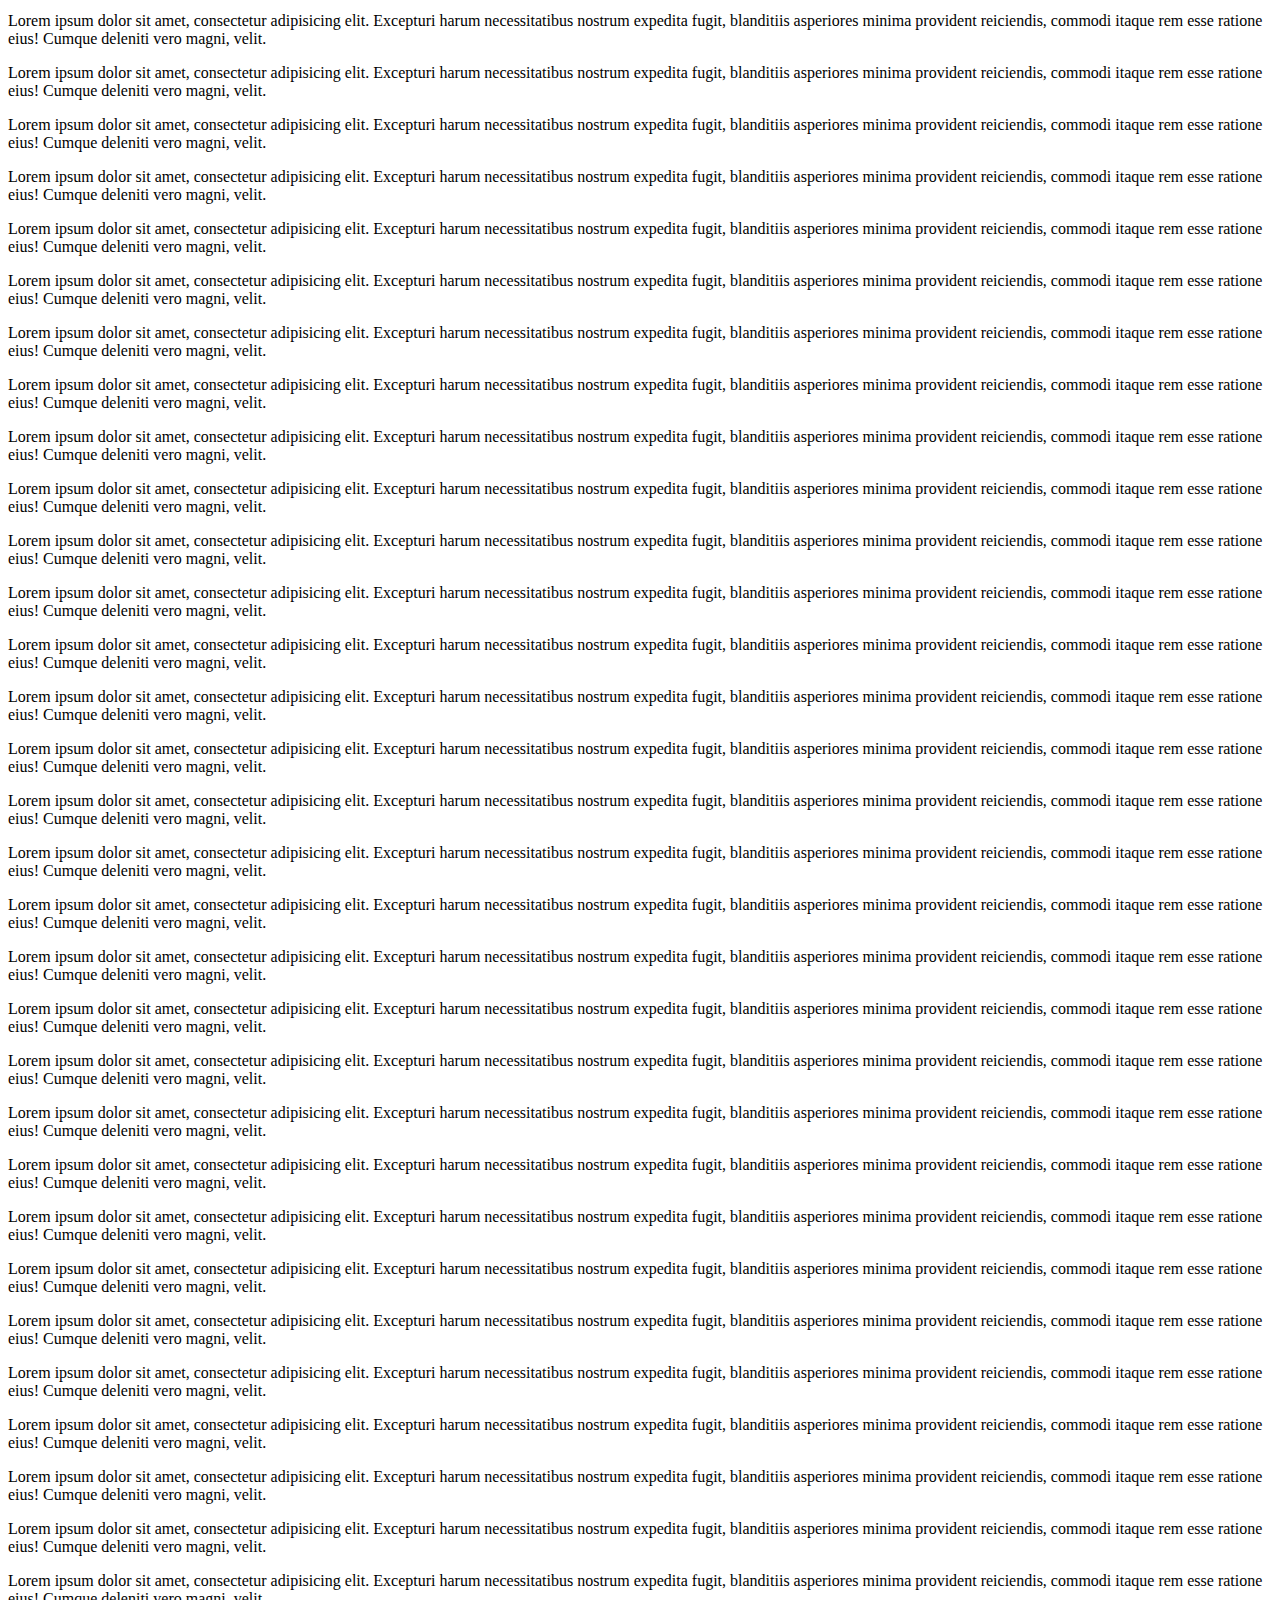
<file: JavaScript to Obtain Scroll Distance.html>
<html>
<script type="text/javascript">

    function dw_getScrollOffsets() {
        var x, y;    
        x = window.pageXOffset;
        y = window.pageYOffset;
        console.clear();
        console.log(y);
    }
    window.onscroll = dw_getScrollOffsets;

</script>
<p>Lorem ipsum dolor sit amet, consectetur adipisicing elit. Excepturi harum necessitatibus nostrum expedita fugit, blanditiis asperiores minima provident reiciendis, commodi itaque rem esse ratione eius! Cumque deleniti vero magni, velit.</p>
<p>Lorem ipsum dolor sit amet, consectetur adipisicing elit. Excepturi harum necessitatibus nostrum expedita fugit, blanditiis asperiores minima provident reiciendis, commodi itaque rem esse ratione eius! Cumque deleniti vero magni, velit.</p>
<p>Lorem ipsum dolor sit amet, consectetur adipisicing elit. Excepturi harum necessitatibus nostrum expedita fugit, blanditiis asperiores minima provident reiciendis, commodi itaque rem esse ratione eius! Cumque deleniti vero magni, velit.</p>
<p>Lorem ipsum dolor sit amet, consectetur adipisicing elit. Excepturi harum necessitatibus nostrum expedita fugit, blanditiis asperiores minima provident reiciendis, commodi itaque rem esse ratione eius! Cumque deleniti vero magni, velit.</p>
<p>Lorem ipsum dolor sit amet, consectetur adipisicing elit. Excepturi harum necessitatibus nostrum expedita fugit, blanditiis asperiores minima provident reiciendis, commodi itaque rem esse ratione eius! Cumque deleniti vero magni, velit.</p>
<p>Lorem ipsum dolor sit amet, consectetur adipisicing elit. Excepturi harum necessitatibus nostrum expedita fugit, blanditiis asperiores minima provident reiciendis, commodi itaque rem esse ratione eius! Cumque deleniti vero magni, velit.</p>
<p>Lorem ipsum dolor sit amet, consectetur adipisicing elit. Excepturi harum necessitatibus nostrum expedita fugit, blanditiis asperiores minima provident reiciendis, commodi itaque rem esse ratione eius! Cumque deleniti vero magni, velit.</p>
<p>Lorem ipsum dolor sit amet, consectetur adipisicing elit. Excepturi harum necessitatibus nostrum expedita fugit, blanditiis asperiores minima provident reiciendis, commodi itaque rem esse ratione eius! Cumque deleniti vero magni, velit.</p>
<p>Lorem ipsum dolor sit amet, consectetur adipisicing elit. Excepturi harum necessitatibus nostrum expedita fugit, blanditiis asperiores minima provident reiciendis, commodi itaque rem esse ratione eius! Cumque deleniti vero magni, velit.</p>
<p>Lorem ipsum dolor sit amet, consectetur adipisicing elit. Excepturi harum necessitatibus nostrum expedita fugit, blanditiis asperiores minima provident reiciendis, commodi itaque rem esse ratione eius! Cumque deleniti vero magni, velit.</p>
<p>Lorem ipsum dolor sit amet, consectetur adipisicing elit. Excepturi harum necessitatibus nostrum expedita fugit, blanditiis asperiores minima provident reiciendis, commodi itaque rem esse ratione eius! Cumque deleniti vero magni, velit.</p>
<p>Lorem ipsum dolor sit amet, consectetur adipisicing elit. Excepturi harum necessitatibus nostrum expedita fugit, blanditiis asperiores minima provident reiciendis, commodi itaque rem esse ratione eius! Cumque deleniti vero magni, velit.</p>
<p>Lorem ipsum dolor sit amet, consectetur adipisicing elit. Excepturi harum necessitatibus nostrum expedita fugit, blanditiis asperiores minima provident reiciendis, commodi itaque rem esse ratione eius! Cumque deleniti vero magni, velit.</p>
<p>Lorem ipsum dolor sit amet, consectetur adipisicing elit. Excepturi harum necessitatibus nostrum expedita fugit, blanditiis asperiores minima provident reiciendis, commodi itaque rem esse ratione eius! Cumque deleniti vero magni, velit.</p>
<p>Lorem ipsum dolor sit amet, consectetur adipisicing elit. Excepturi harum necessitatibus nostrum expedita fugit, blanditiis asperiores minima provident reiciendis, commodi itaque rem esse ratione eius! Cumque deleniti vero magni, velit.</p>
<p>Lorem ipsum dolor sit amet, consectetur adipisicing elit. Excepturi harum necessitatibus nostrum expedita fugit, blanditiis asperiores minima provident reiciendis, commodi itaque rem esse ratione eius! Cumque deleniti vero magni, velit.</p>
<p>Lorem ipsum dolor sit amet, consectetur adipisicing elit. Excepturi harum necessitatibus nostrum expedita fugit, blanditiis asperiores minima provident reiciendis, commodi itaque rem esse ratione eius! Cumque deleniti vero magni, velit.</p>
<p>Lorem ipsum dolor sit amet, consectetur adipisicing elit. Excepturi harum necessitatibus nostrum expedita fugit, blanditiis asperiores minima provident reiciendis, commodi itaque rem esse ratione eius! Cumque deleniti vero magni, velit.</p>
<p>Lorem ipsum dolor sit amet, consectetur adipisicing elit. Excepturi harum necessitatibus nostrum expedita fugit, blanditiis asperiores minima provident reiciendis, commodi itaque rem esse ratione eius! Cumque deleniti vero magni, velit.</p>
<p>Lorem ipsum dolor sit amet, consectetur adipisicing elit. Excepturi harum necessitatibus nostrum expedita fugit, blanditiis asperiores minima provident reiciendis, commodi itaque rem esse ratione eius! Cumque deleniti vero magni, velit.</p>
<p>Lorem ipsum dolor sit amet, consectetur adipisicing elit. Excepturi harum necessitatibus nostrum expedita fugit, blanditiis asperiores minima provident reiciendis, commodi itaque rem esse ratione eius! Cumque deleniti vero magni, velit.</p>
<p>Lorem ipsum dolor sit amet, consectetur adipisicing elit. Excepturi harum necessitatibus nostrum expedita fugit, blanditiis asperiores minima provident reiciendis, commodi itaque rem esse ratione eius! Cumque deleniti vero magni, velit.</p>
<p>Lorem ipsum dolor sit amet, consectetur adipisicing elit. Excepturi harum necessitatibus nostrum expedita fugit, blanditiis asperiores minima provident reiciendis, commodi itaque rem esse ratione eius! Cumque deleniti vero magni, velit.</p>
<p>Lorem ipsum dolor sit amet, consectetur adipisicing elit. Excepturi harum necessitatibus nostrum expedita fugit, blanditiis asperiores minima provident reiciendis, commodi itaque rem esse ratione eius! Cumque deleniti vero magni, velit.</p>
<p>Lorem ipsum dolor sit amet, consectetur adipisicing elit. Excepturi harum necessitatibus nostrum expedita fugit, blanditiis asperiores minima provident reiciendis, commodi itaque rem esse ratione eius! Cumque deleniti vero magni, velit.</p>
<p>Lorem ipsum dolor sit amet, consectetur adipisicing elit. Excepturi harum necessitatibus nostrum expedita fugit, blanditiis asperiores minima provident reiciendis, commodi itaque rem esse ratione eius! Cumque deleniti vero magni, velit.</p>
<p>Lorem ipsum dolor sit amet, consectetur adipisicing elit. Excepturi harum necessitatibus nostrum expedita fugit, blanditiis asperiores minima provident reiciendis, commodi itaque rem esse ratione eius! Cumque deleniti vero magni, velit.</p>
<p>Lorem ipsum dolor sit amet, consectetur adipisicing elit. Excepturi harum necessitatibus nostrum expedita fugit, blanditiis asperiores minima provident reiciendis, commodi itaque rem esse ratione eius! Cumque deleniti vero magni, velit.</p>
<p>Lorem ipsum dolor sit amet, consectetur adipisicing elit. Excepturi harum necessitatibus nostrum expedita fugit, blanditiis asperiores minima provident reiciendis, commodi itaque rem esse ratione eius! Cumque deleniti vero magni, velit.</p>
<p>Lorem ipsum dolor sit amet, consectetur adipisicing elit. Excepturi harum necessitatibus nostrum expedita fugit, blanditiis asperiores minima provident reiciendis, commodi itaque rem esse ratione eius! Cumque deleniti vero magni, velit.</p>
<p>Lorem ipsum dolor sit amet, consectetur adipisicing elit. Excepturi harum necessitatibus nostrum expedita fugit, blanditiis asperiores minima provident reiciendis, commodi itaque rem esse ratione eius! Cumque deleniti vero magni, velit.</p>
<p>Lorem ipsum dolor sit amet, consectetur adipisicing elit. Excepturi harum necessitatibus nostrum expedita fugit, blanditiis asperiores minima provident reiciendis, commodi itaque rem esse ratione eius! Cumque deleniti vero magni, velit.</p>
<p>Lorem ipsum dolor sit amet, consectetur adipisicing elit. Excepturi harum necessitatibus nostrum expedita fugit, blanditiis asperiores minima provident reiciendis, commodi itaque rem esse ratione eius! Cumque deleniti vero magni, velit.</p>
<p>Lorem ipsum dolor sit amet, consectetur adipisicing elit. Excepturi harum necessitatibus nostrum expedita fugit, blanditiis asperiores minima provident reiciendis, commodi itaque rem esse ratione eius! Cumque deleniti vero magni, velit.</p>
<p>Lorem ipsum dolor sit amet, consectetur adipisicing elit. Excepturi harum necessitatibus nostrum expedita fugit, blanditiis asperiores minima provident reiciendis, commodi itaque rem esse ratione eius! Cumque deleniti vero magni, velit.</p>
<p>Lorem ipsum dolor sit amet, consectetur adipisicing elit. Excepturi harum necessitatibus nostrum expedita fugit, blanditiis asperiores minima provident reiciendis, commodi itaque rem esse ratione eius! Cumque deleniti vero magni, velit.</p>
<p>Lorem ipsum dolor sit amet, consectetur adipisicing elit. Excepturi harum necessitatibus nostrum expedita fugit, blanditiis asperiores minima provident reiciendis, commodi itaque rem esse ratione eius! Cumque deleniti vero magni, velit.</p>
<p>Lorem ipsum dolor sit amet, consectetur adipisicing elit. Excepturi harum necessitatibus nostrum expedita fugit, blanditiis asperiores minima provident reiciendis, commodi itaque rem esse ratione eius! Cumque deleniti vero magni, velit.</p>
<p>Lorem ipsum dolor sit amet, consectetur adipisicing elit. Excepturi harum necessitatibus nostrum expedita fugit, blanditiis asperiores minima provident reiciendis, commodi itaque rem esse ratione eius! Cumque deleniti vero magni, velit.</p>
<p>Lorem ipsum dolor sit amet, consectetur adipisicing elit. Excepturi harum necessitatibus nostrum expedita fugit, blanditiis asperiores minima provident reiciendis, commodi itaque rem esse ratione eius! Cumque deleniti vero magni, velit.</p>
<p>Lorem ipsum dolor sit amet, consectetur adipisicing elit. Excepturi harum necessitatibus nostrum expedita fugit, blanditiis asperiores minima provident reiciendis, commodi itaque rem esse ratione eius! Cumque deleniti vero magni, velit.</p>
<p>Lorem ipsum dolor sit amet, consectetur adipisicing elit. Excepturi harum necessitatibus nostrum expedita fugit, blanditiis asperiores minima provident reiciendis, commodi itaque rem esse ratione eius! Cumque deleniti vero magni, velit.</p>
<p>Lorem ipsum dolor sit amet, consectetur adipisicing elit. Excepturi harum necessitatibus nostrum expedita fugit, blanditiis asperiores minima provident reiciendis, commodi itaque rem esse ratione eius! Cumque deleniti vero magni, velit.</p>
<p>Lorem ipsum dolor sit amet, consectetur adipisicing elit. Excepturi harum necessitatibus nostrum expedita fugit, blanditiis asperiores minima provident reiciendis, commodi itaque rem esse ratione eius! Cumque deleniti vero magni, velit.</p>
<p>Lorem ipsum dolor sit amet, consectetur adipisicing elit. Excepturi harum necessitatibus nostrum expedita fugit, blanditiis asperiores minima provident reiciendis, commodi itaque rem esse ratione eius! Cumque deleniti vero magni, velit.</p>
<p>Lorem ipsum dolor sit amet, consectetur adipisicing elit. Excepturi harum necessitatibus nostrum expedita fugit, blanditiis asperiores minima provident reiciendis, commodi itaque rem esse ratione eius! Cumque deleniti vero magni, velit.</p>
<p>Lorem ipsum dolor sit amet, consectetur adipisicing elit. Excepturi harum necessitatibus nostrum expedita fugit, blanditiis asperiores minima provident reiciendis, commodi itaque rem esse ratione eius! Cumque deleniti vero magni, velit.</p>
<p>Lorem ipsum dolor sit amet, consectetur adipisicing elit. Excepturi harum necessitatibus nostrum expedita fugit, blanditiis asperiores minima provident reiciendis, commodi itaque rem esse ratione eius! Cumque deleniti vero magni, velit.</p>
<p>Lorem ipsum dolor sit amet, consectetur adipisicing elit. Excepturi harum necessitatibus nostrum expedita fugit, blanditiis asperiores minima provident reiciendis, commodi itaque rem esse ratione eius! Cumque deleniti vero magni, velit.</p>
<p>Lorem ipsum dolor sit amet, consectetur adipisicing elit. Excepturi harum necessitatibus nostrum expedita fugit, blanditiis asperiores minima provident reiciendis, commodi itaque rem esse ratione eius! Cumque deleniti vero magni, velit.</p>
<p>Lorem ipsum dolor sit amet, consectetur adipisicing elit. Excepturi harum necessitatibus nostrum expedita fugit, blanditiis asperiores minima provident reiciendis, commodi itaque rem esse ratione eius! Cumque deleniti vero magni, velit.</p>
<p>Lorem ipsum dolor sit amet, consectetur adipisicing elit. Excepturi harum necessitatibus nostrum expedita fugit, blanditiis asperiores minima provident reiciendis, commodi itaque rem esse ratione eius! Cumque deleniti vero magni, velit.</p>
<p>Lorem ipsum dolor sit amet, consectetur adipisicing elit. Excepturi harum necessitatibus nostrum expedita fugit, blanditiis asperiores minima provident reiciendis, commodi itaque rem esse ratione eius! Cumque deleniti vero magni, velit.</p>
<p>Lorem ipsum dolor sit amet, consectetur adipisicing elit. Excepturi harum necessitatibus nostrum expedita fugit, blanditiis asperiores minima provident reiciendis, commodi itaque rem esse ratione eius! Cumque deleniti vero magni, velit.</p>
<p>Lorem ipsum dolor sit amet, consectetur adipisicing elit. Excepturi harum necessitatibus nostrum expedita fugit, blanditiis asperiores minima provident reiciendis, commodi itaque rem esse ratione eius! Cumque deleniti vero magni, velit.</p>
<p>Lorem ipsum dolor sit amet, consectetur adipisicing elit. Excepturi harum necessitatibus nostrum expedita fugit, blanditiis asperiores minima provident reiciendis, commodi itaque rem esse ratione eius! Cumque deleniti vero magni, velit.</p>
<p>Lorem ipsum dolor sit amet, consectetur adipisicing elit. Excepturi harum necessitatibus nostrum expedita fugit, blanditiis asperiores minima provident reiciendis, commodi itaque rem esse ratione eius! Cumque deleniti vero magni, velit.</p>
<p>Lorem ipsum dolor sit amet, consectetur adipisicing elit. Excepturi harum necessitatibus nostrum expedita fugit, blanditiis asperiores minima provident reiciendis, commodi itaque rem esse ratione eius! Cumque deleniti vero magni, velit.</p>
<p>Lorem ipsum dolor sit amet, consectetur adipisicing elit. Excepturi harum necessitatibus nostrum expedita fugit, blanditiis asperiores minima provident reiciendis, commodi itaque rem esse ratione eius! Cumque deleniti vero magni, velit.</p>
<p>Lorem ipsum dolor sit amet, consectetur adipisicing elit. Excepturi harum necessitatibus nostrum expedita fugit, blanditiis asperiores minima provident reiciendis, commodi itaque rem esse ratione eius! Cumque deleniti vero magni, velit.</p>
<p>Lorem ipsum dolor sit amet, consectetur adipisicing elit. Excepturi harum necessitatibus nostrum expedita fugit, blanditiis asperiores minima provident reiciendis, commodi itaque rem esse ratione eius! Cumque deleniti vero magni, velit.</p>
<p>Lorem ipsum dolor sit amet, consectetur adipisicing elit. Excepturi harum necessitatibus nostrum expedita fugit, blanditiis asperiores minima provident reiciendis, commodi itaque rem esse ratione eius! Cumque deleniti vero magni, velit.</p>
<p>Lorem ipsum dolor sit amet, consectetur adipisicing elit. Excepturi harum necessitatibus nostrum expedita fugit, blanditiis asperiores minima provident reiciendis, commodi itaque rem esse ratione eius! Cumque deleniti vero magni, velit.</p>
<p>Lorem ipsum dolor sit amet, consectetur adipisicing elit. Excepturi harum necessitatibus nostrum expedita fugit, blanditiis asperiores minima provident reiciendis, commodi itaque rem esse ratione eius! Cumque deleniti vero magni, velit.</p>
<p>Lorem ipsum dolor sit amet, consectetur adipisicing elit. Excepturi harum necessitatibus nostrum expedita fugit, blanditiis asperiores minima provident reiciendis, commodi itaque rem esse ratione eius! Cumque deleniti vero magni, velit.</p>
<p>Lorem ipsum dolor sit amet, consectetur adipisicing elit. Excepturi harum necessitatibus nostrum expedita fugit, blanditiis asperiores minima provident reiciendis, commodi itaque rem esse ratione eius! Cumque deleniti vero magni, velit.</p>
<p>Lorem ipsum dolor sit amet, consectetur adipisicing elit. Excepturi harum necessitatibus nostrum expedita fugit, blanditiis asperiores minima provident reiciendis, commodi itaque rem esse ratione eius! Cumque deleniti vero magni, velit.</p>
<p>Lorem ipsum dolor sit amet, consectetur adipisicing elit. Excepturi harum necessitatibus nostrum expedita fugit, blanditiis asperiores minima provident reiciendis, commodi itaque rem esse ratione eius! Cumque deleniti vero magni, velit.</p>
<p>Lorem ipsum dolor sit amet, consectetur adipisicing elit. Excepturi harum necessitatibus nostrum expedita fugit, blanditiis asperiores minima provident reiciendis, commodi itaque rem esse ratione eius! Cumque deleniti vero magni, velit.</p>
<p>Lorem ipsum dolor sit amet, consectetur adipisicing elit. Excepturi harum necessitatibus nostrum expedita fugit, blanditiis asperiores minima provident reiciendis, commodi itaque rem esse ratione eius! Cumque deleniti vero magni, velit.</p>
<p>Lorem ipsum dolor sit amet, consectetur adipisicing elit. Excepturi harum necessitatibus nostrum expedita fugit, blanditiis asperiores minima provident reiciendis, commodi itaque rem esse ratione eius! Cumque deleniti vero magni, velit.</p>
<p>Lorem ipsum dolor sit amet, consectetur adipisicing elit. Excepturi harum necessitatibus nostrum expedita fugit, blanditiis asperiores minima provident reiciendis, commodi itaque rem esse ratione eius! Cumque deleniti vero magni, velit.</p>
<p>Lorem ipsum dolor sit amet, consectetur adipisicing elit. Excepturi harum necessitatibus nostrum expedita fugit, blanditiis asperiores minima provident reiciendis, commodi itaque rem esse ratione eius! Cumque deleniti vero magni, velit.</p>
<p>Lorem ipsum dolor sit amet, consectetur adipisicing elit. Excepturi harum necessitatibus nostrum expedita fugit, blanditiis asperiores minima provident reiciendis, commodi itaque rem esse ratione eius! Cumque deleniti vero magni, velit.</p>
<p>Lorem ipsum dolor sit amet, consectetur adipisicing elit. Excepturi harum necessitatibus nostrum expedita fugit, blanditiis asperiores minima provident reiciendis, commodi itaque rem esse ratione eius! Cumque deleniti vero magni, velit.</p>
<p>Lorem ipsum dolor sit amet, consectetur adipisicing elit. Excepturi harum necessitatibus nostrum expedita fugit, blanditiis asperiores minima provident reiciendis, commodi itaque rem esse ratione eius! Cumque deleniti vero magni, velit.</p>
<p>Lorem ipsum dolor sit amet, consectetur adipisicing elit. Excepturi harum necessitatibus nostrum expedita fugit, blanditiis asperiores minima provident reiciendis, commodi itaque rem esse ratione eius! Cumque deleniti vero magni, velit.</p>
<p>Lorem ipsum dolor sit amet, consectetur adipisicing elit. Excepturi harum necessitatibus nostrum expedita fugit, blanditiis asperiores minima provident reiciendis, commodi itaque rem esse ratione eius! Cumque deleniti vero magni, velit.</p>
<p>Lorem ipsum dolor sit amet, consectetur adipisicing elit. Excepturi harum necessitatibus nostrum expedita fugit, blanditiis asperiores minima provident reiciendis, commodi itaque rem esse ratione eius! Cumque deleniti vero magni, velit.</p>
<p>Lorem ipsum dolor sit amet, consectetur adipisicing elit. Excepturi harum necessitatibus nostrum expedita fugit, blanditiis asperiores minima provident reiciendis, commodi itaque rem esse ratione eius! Cumque deleniti vero magni, velit.</p>
<p>Lorem ipsum dolor sit amet, consectetur adipisicing elit. Excepturi harum necessitatibus nostrum expedita fugit, blanditiis asperiores minima provident reiciendis, commodi itaque rem esse ratione eius! Cumque deleniti vero magni, velit.</p>
<p>Lorem ipsum dolor sit amet, consectetur adipisicing elit. Excepturi harum necessitatibus nostrum expedita fugit, blanditiis asperiores minima provident reiciendis, commodi itaque rem esse ratione eius! Cumque deleniti vero magni, velit.</p>
<p>Lorem ipsum dolor sit amet, consectetur adipisicing elit. Excepturi harum necessitatibus nostrum expedita fugit, blanditiis asperiores minima provident reiciendis, commodi itaque rem esse ratione eius! Cumque deleniti vero magni, velit.</p>
<p>Lorem ipsum dolor sit amet, consectetur adipisicing elit. Excepturi harum necessitatibus nostrum expedita fugit, blanditiis asperiores minima provident reiciendis, commodi itaque rem esse ratione eius! Cumque deleniti vero magni, velit.</p>
<p>Lorem ipsum dolor sit amet, consectetur adipisicing elit. Excepturi harum necessitatibus nostrum expedita fugit, blanditiis asperiores minima provident reiciendis, commodi itaque rem esse ratione eius! Cumque deleniti vero magni, velit.</p>
<p>Lorem ipsum dolor sit amet, consectetur adipisicing elit. Excepturi harum necessitatibus nostrum expedita fugit, blanditiis asperiores minima provident reiciendis, commodi itaque rem esse ratione eius! Cumque deleniti vero magni, velit.</p>
<p>Lorem ipsum dolor sit amet, consectetur adipisicing elit. Excepturi harum necessitatibus nostrum expedita fugit, blanditiis asperiores minima provident reiciendis, commodi itaque rem esse ratione eius! Cumque deleniti vero magni, velit.</p>
<p>Lorem ipsum dolor sit amet, consectetur adipisicing elit. Excepturi harum necessitatibus nostrum expedita fugit, blanditiis asperiores minima provident reiciendis, commodi itaque rem esse ratione eius! Cumque deleniti vero magni, velit.</p>
<p>Lorem ipsum dolor sit amet, consectetur adipisicing elit. Excepturi harum necessitatibus nostrum expedita fugit, blanditiis asperiores minima provident reiciendis, commodi itaque rem esse ratione eius! Cumque deleniti vero magni, velit.</p>
<p>Lorem ipsum dolor sit amet, consectetur adipisicing elit. Excepturi harum necessitatibus nostrum expedita fugit, blanditiis asperiores minima provident reiciendis, commodi itaque rem esse ratione eius! Cumque deleniti vero magni, velit.</p>
<p>Lorem ipsum dolor sit amet, consectetur adipisicing elit. Excepturi harum necessitatibus nostrum expedita fugit, blanditiis asperiores minima provident reiciendis, commodi itaque rem esse ratione eius! Cumque deleniti vero magni, velit.</p>
<p>Lorem ipsum dolor sit amet, consectetur adipisicing elit. Excepturi harum necessitatibus nostrum expedita fugit, blanditiis asperiores minima provident reiciendis, commodi itaque rem esse ratione eius! Cumque deleniti vero magni, velit.</p>
<p>Lorem ipsum dolor sit amet, consectetur adipisicing elit. Excepturi harum necessitatibus nostrum expedita fugit, blanditiis asperiores minima provident reiciendis, commodi itaque rem esse ratione eius! Cumque deleniti vero magni, velit.</p>
<p>Lorem ipsum dolor sit amet, consectetur adipisicing elit. Excepturi harum necessitatibus nostrum expedita fugit, blanditiis asperiores minima provident reiciendis, commodi itaque rem esse ratione eius! Cumque deleniti vero magni, velit.</p>
<p>Lorem ipsum dolor sit amet, consectetur adipisicing elit. Excepturi harum necessitatibus nostrum expedita fugit, blanditiis asperiores minima provident reiciendis, commodi itaque rem esse ratione eius! Cumque deleniti vero magni, velit.</p>
<p>Lorem ipsum dolor sit amet, consectetur adipisicing elit. Excepturi harum necessitatibus nostrum expedita fugit, blanditiis asperiores minima provident reiciendis, commodi itaque rem esse ratione eius! Cumque deleniti vero magni, velit.</p>
<p>Lorem ipsum dolor sit amet, consectetur adipisicing elit. Excepturi harum necessitatibus nostrum expedita fugit, blanditiis asperiores minima provident reiciendis, commodi itaque rem esse ratione eius! Cumque deleniti vero magni, velit.</p>
<p>Lorem ipsum dolor sit amet, consectetur adipisicing elit. Excepturi harum necessitatibus nostrum expedita fugit, blanditiis asperiores minima provident reiciendis, commodi itaque rem esse ratione eius! Cumque deleniti vero magni, velit.</p>
<p>Lorem ipsum dolor sit amet, consectetur adipisicing elit. Excepturi harum necessitatibus nostrum expedita fugit, blanditiis asperiores minima provident reiciendis, commodi itaque rem esse ratione eius! Cumque deleniti vero magni, velit.</p>
<p>Lorem ipsum dolor sit amet, consectetur adipisicing elit. Excepturi harum necessitatibus nostrum expedita fugit, blanditiis asperiores minima provident reiciendis, commodi itaque rem esse ratione eius! Cumque deleniti vero magni, velit.</p>
<p>Lorem ipsum dolor sit amet, consectetur adipisicing elit. Excepturi harum necessitatibus nostrum expedita fugit, blanditiis asperiores minima provident reiciendis, commodi itaque rem esse ratione eius! Cumque deleniti vero magni, velit.</p>
<p>Lorem ipsum dolor sit amet, consectetur adipisicing elit. Excepturi harum necessitatibus nostrum expedita fugit, blanditiis asperiores minima provident reiciendis, commodi itaque rem esse ratione eius! Cumque deleniti vero magni, velit.</p>
<p>Lorem ipsum dolor sit amet, consectetur adipisicing elit. Excepturi harum necessitatibus nostrum expedita fugit, blanditiis asperiores minima provident reiciendis, commodi itaque rem esse ratione eius! Cumque deleniti vero magni, velit.</p>
<p>Lorem ipsum dolor sit amet, consectetur adipisicing elit. Excepturi harum necessitatibus nostrum expedita fugit, blanditiis asperiores minima provident reiciendis, commodi itaque rem esse ratione eius! Cumque deleniti vero magni, velit.</p>
<p>Lorem ipsum dolor sit amet, consectetur adipisicing elit. Excepturi harum necessitatibus nostrum expedita fugit, blanditiis asperiores minima provident reiciendis, commodi itaque rem esse ratione eius! Cumque deleniti vero magni, velit.</p>
<p>Lorem ipsum dolor sit amet, consectetur adipisicing elit. Excepturi harum necessitatibus nostrum expedita fugit, blanditiis asperiores minima provident reiciendis, commodi itaque rem esse ratione eius! Cumque deleniti vero magni, velit.</p>
<p>Lorem ipsum dolor sit amet, consectetur adipisicing elit. Excepturi harum necessitatibus nostrum expedita fugit, blanditiis asperiores minima provident reiciendis, commodi itaque rem esse ratione eius! Cumque deleniti vero magni, velit.</p>
<p>Lorem ipsum dolor sit amet, consectetur adipisicing elit. Excepturi harum necessitatibus nostrum expedita fugit, blanditiis asperiores minima provident reiciendis, commodi itaque rem esse ratione eius! Cumque deleniti vero magni, velit.</p>
<p>Lorem ipsum dolor sit amet, consectetur adipisicing elit. Excepturi harum necessitatibus nostrum expedita fugit, blanditiis asperiores minima provident reiciendis, commodi itaque rem esse ratione eius! Cumque deleniti vero magni, velit.</p>
<p>Lorem ipsum dolor sit amet, consectetur adipisicing elit. Excepturi harum necessitatibus nostrum expedita fugit, blanditiis asperiores minima provident reiciendis, commodi itaque rem esse ratione eius! Cumque deleniti vero magni, velit.</p>
<p>Lorem ipsum dolor sit amet, consectetur adipisicing elit. Excepturi harum necessitatibus nostrum expedita fugit, blanditiis asperiores minima provident reiciendis, commodi itaque rem esse ratione eius! Cumque deleniti vero magni, velit.</p>
<p>Lorem ipsum dolor sit amet, consectetur adipisicing elit. Excepturi harum necessitatibus nostrum expedita fugit, blanditiis asperiores minima provident reiciendis, commodi itaque rem esse ratione eius! Cumque deleniti vero magni, velit.</p>
<p>Lorem ipsum dolor sit amet, consectetur adipisicing elit. Excepturi harum necessitatibus nostrum expedita fugit, blanditiis asperiores minima provident reiciendis, commodi itaque rem esse ratione eius! Cumque deleniti vero magni, velit.</p>
<p>Lorem ipsum dolor sit amet, consectetur adipisicing elit. Excepturi harum necessitatibus nostrum expedita fugit, blanditiis asperiores minima provident reiciendis, commodi itaque rem esse ratione eius! Cumque deleniti vero magni, velit.</p>
<p>Lorem ipsum dolor sit amet, consectetur adipisicing elit. Excepturi harum necessitatibus nostrum expedita fugit, blanditiis asperiores minima provident reiciendis, commodi itaque rem esse ratione eius! Cumque deleniti vero magni, velit.</p>
<p>Lorem ipsum dolor sit amet, consectetur adipisicing elit. Excepturi harum necessitatibus nostrum expedita fugit, blanditiis asperiores minima provident reiciendis, commodi itaque rem esse ratione eius! Cumque deleniti vero magni, velit.</p>
<p>Lorem ipsum dolor sit amet, consectetur adipisicing elit. Excepturi harum necessitatibus nostrum expedita fugit, blanditiis asperiores minima provident reiciendis, commodi itaque rem esse ratione eius! Cumque deleniti vero magni, velit.</p>
<p>Lorem ipsum dolor sit amet, consectetur adipisicing elit. Excepturi harum necessitatibus nostrum expedita fugit, blanditiis asperiores minima provident reiciendis, commodi itaque rem esse ratione eius! Cumque deleniti vero magni, velit.</p>
<p>Lorem ipsum dolor sit amet, consectetur adipisicing elit. Excepturi harum necessitatibus nostrum expedita fugit, blanditiis asperiores minima provident reiciendis, commodi itaque rem esse ratione eius! Cumque deleniti vero magni, velit.</p>
<p>Lorem ipsum dolor sit amet, consectetur adipisicing elit. Excepturi harum necessitatibus nostrum expedita fugit, blanditiis asperiores minima provident reiciendis, commodi itaque rem esse ratione eius! Cumque deleniti vero magni, velit.</p>
<p>Lorem ipsum dolor sit amet, consectetur adipisicing elit. Excepturi harum necessitatibus nostrum expedita fugit, blanditiis asperiores minima provident reiciendis, commodi itaque rem esse ratione eius! Cumque deleniti vero magni, velit.</p>
<p>Lorem ipsum dolor sit amet, consectetur adipisicing elit. Excepturi harum necessitatibus nostrum expedita fugit, blanditiis asperiores minima provident reiciendis, commodi itaque rem esse ratione eius! Cumque deleniti vero magni, velit.</p>
<p>Lorem ipsum dolor sit amet, consectetur adipisicing elit. Excepturi harum necessitatibus nostrum expedita fugit, blanditiis asperiores minima provident reiciendis, commodi itaque rem esse ratione eius! Cumque deleniti vero magni, velit.</p>
<p>Lorem ipsum dolor sit amet, consectetur adipisicing elit. Excepturi harum necessitatibus nostrum expedita fugit, blanditiis asperiores minima provident reiciendis, commodi itaque rem esse ratione eius! Cumque deleniti vero magni, velit.</p>
<p>Lorem ipsum dolor sit amet, consectetur adipisicing elit. Excepturi harum necessitatibus nostrum expedita fugit, blanditiis asperiores minima provident reiciendis, commodi itaque rem esse ratione eius! Cumque deleniti vero magni, velit.</p>
<p>Lorem ipsum dolor sit amet, consectetur adipisicing elit. Excepturi harum necessitatibus nostrum expedita fugit, blanditiis asperiores minima provident reiciendis, commodi itaque rem esse ratione eius! Cumque deleniti vero magni, velit.</p>
<p>Lorem ipsum dolor sit amet, consectetur adipisicing elit. Excepturi harum necessitatibus nostrum expedita fugit, blanditiis asperiores minima provident reiciendis, commodi itaque rem esse ratione eius! Cumque deleniti vero magni, velit.</p>
<p>Lorem ipsum dolor sit amet, consectetur adipisicing elit. Excepturi harum necessitatibus nostrum expedita fugit, blanditiis asperiores minima provident reiciendis, commodi itaque rem esse ratione eius! Cumque deleniti vero magni, velit.</p>
<p>Lorem ipsum dolor sit amet, consectetur adipisicing elit. Excepturi harum necessitatibus nostrum expedita fugit, blanditiis asperiores minima provident reiciendis, commodi itaque rem esse ratione eius! Cumque deleniti vero magni, velit.</p>
<p>Lorem ipsum dolor sit amet, consectetur adipisicing elit. Excepturi harum necessitatibus nostrum expedita fugit, blanditiis asperiores minima provident reiciendis, commodi itaque rem esse ratione eius! Cumque deleniti vero magni, velit.</p>
<p>Lorem ipsum dolor sit amet, consectetur adipisicing elit. Excepturi harum necessitatibus nostrum expedita fugit, blanditiis asperiores minima provident reiciendis, commodi itaque rem esse ratione eius! Cumque deleniti vero magni, velit.</p>
<p>Lorem ipsum dolor sit amet, consectetur adipisicing elit. Excepturi harum necessitatibus nostrum expedita fugit, blanditiis asperiores minima provident reiciendis, commodi itaque rem esse ratione eius! Cumque deleniti vero magni, velit.</p>
<p>Lorem ipsum dolor sit amet, consectetur adipisicing elit. Excepturi harum necessitatibus nostrum expedita fugit, blanditiis asperiores minima provident reiciendis, commodi itaque rem esse ratione eius! Cumque deleniti vero magni, velit.</p>
<p>Lorem ipsum dolor sit amet, consectetur adipisicing elit. Excepturi harum necessitatibus nostrum expedita fugit, blanditiis asperiores minima provident reiciendis, commodi itaque rem esse ratione eius! Cumque deleniti vero magni, velit.</p>
<p>Lorem ipsum dolor sit amet, consectetur adipisicing elit. Excepturi harum necessitatibus nostrum expedita fugit, blanditiis asperiores minima provident reiciendis, commodi itaque rem esse ratione eius! Cumque deleniti vero magni, velit.</p>
<p>Lorem ipsum dolor sit amet, consectetur adipisicing elit. Excepturi harum necessitatibus nostrum expedita fugit, blanditiis asperiores minima provident reiciendis, commodi itaque rem esse ratione eius! Cumque deleniti vero magni, velit.</p>
<p>Lorem ipsum dolor sit amet, consectetur adipisicing elit. Excepturi harum necessitatibus nostrum expedita fugit, blanditiis asperiores minima provident reiciendis, commodi itaque rem esse ratione eius! Cumque deleniti vero magni, velit.</p>
<p>Lorem ipsum dolor sit amet, consectetur adipisicing elit. Excepturi harum necessitatibus nostrum expedita fugit, blanditiis asperiores minima provident reiciendis, commodi itaque rem esse ratione eius! Cumque deleniti vero magni, velit.</p>
<p>Lorem ipsum dolor sit amet, consectetur adipisicing elit. Excepturi harum necessitatibus nostrum expedita fugit, blanditiis asperiores minima provident reiciendis, commodi itaque rem esse ratione eius! Cumque deleniti vero magni, velit.</p>
<p>Lorem ipsum dolor sit amet, consectetur adipisicing elit. Excepturi harum necessitatibus nostrum expedita fugit, blanditiis asperiores minima provident reiciendis, commodi itaque rem esse ratione eius! Cumque deleniti vero magni, velit.</p>
<p>Lorem ipsum dolor sit amet, consectetur adipisicing elit. Excepturi harum necessitatibus nostrum expedita fugit, blanditiis asperiores minima provident reiciendis, commodi itaque rem esse ratione eius! Cumque deleniti vero magni, velit.</p>
<p>Lorem ipsum dolor sit amet, consectetur adipisicing elit. Excepturi harum necessitatibus nostrum expedita fugit, blanditiis asperiores minima provident reiciendis, commodi itaque rem esse ratione eius! Cumque deleniti vero magni, velit.</p>
<p>Lorem ipsum dolor sit amet, consectetur adipisicing elit. Excepturi harum necessitatibus nostrum expedita fugit, blanditiis asperiores minima provident reiciendis, commodi itaque rem esse ratione eius! Cumque deleniti vero magni, velit.</p>
<p>Lorem ipsum dolor sit amet, consectetur adipisicing elit. Excepturi harum necessitatibus nostrum expedita fugit, blanditiis asperiores minima provident reiciendis, commodi itaque rem esse ratione eius! Cumque deleniti vero magni, velit.</p>
<p>Lorem ipsum dolor sit amet, consectetur adipisicing elit. Excepturi harum necessitatibus nostrum expedita fugit, blanditiis asperiores minima provident reiciendis, commodi itaque rem esse ratione eius! Cumque deleniti vero magni, velit.</p>
<p>Lorem ipsum dolor sit amet, consectetur adipisicing elit. Excepturi harum necessitatibus nostrum expedita fugit, blanditiis asperiores minima provident reiciendis, commodi itaque rem esse ratione eius! Cumque deleniti vero magni, velit.</p>
<p>Lorem ipsum dolor sit amet, consectetur adipisicing elit. Excepturi harum necessitatibus nostrum expedita fugit, blanditiis asperiores minima provident reiciendis, commodi itaque rem esse ratione eius! Cumque deleniti vero magni, velit.</p>
<p>Lorem ipsum dolor sit amet, consectetur adipisicing elit. Excepturi harum necessitatibus nostrum expedita fugit, blanditiis asperiores minima provident reiciendis, commodi itaque rem esse ratione eius! Cumque deleniti vero magni, velit.</p>
<p>Lorem ipsum dolor sit amet, consectetur adipisicing elit. Excepturi harum necessitatibus nostrum expedita fugit, blanditiis asperiores minima provident reiciendis, commodi itaque rem esse ratione eius! Cumque deleniti vero magni, velit.</p>
<p>Lorem ipsum dolor sit amet, consectetur adipisicing elit. Excepturi harum necessitatibus nostrum expedita fugit, blanditiis asperiores minima provident reiciendis, commodi itaque rem esse ratione eius! Cumque deleniti vero magni, velit.</p>
<p>Lorem ipsum dolor sit amet, consectetur adipisicing elit. Excepturi harum necessitatibus nostrum expedita fugit, blanditiis asperiores minima provident reiciendis, commodi itaque rem esse ratione eius! Cumque deleniti vero magni, velit.</p>
<p>Lorem ipsum dolor sit amet, consectetur adipisicing elit. Excepturi harum necessitatibus nostrum expedita fugit, blanditiis asperiores minima provident reiciendis, commodi itaque rem esse ratione eius! Cumque deleniti vero magni, velit.</p>
<p>Lorem ipsum dolor sit amet, consectetur adipisicing elit. Excepturi harum necessitatibus nostrum expedita fugit, blanditiis asperiores minima provident reiciendis, commodi itaque rem esse ratione eius! Cumque deleniti vero magni, velit.</p>
<p>Lorem ipsum dolor sit amet, consectetur adipisicing elit. Excepturi harum necessitatibus nostrum expedita fugit, blanditiis asperiores minima provident reiciendis, commodi itaque rem esse ratione eius! Cumque deleniti vero magni, velit.</p>
<p>Lorem ipsum dolor sit amet, consectetur adipisicing elit. Excepturi harum necessitatibus nostrum expedita fugit, blanditiis asperiores minima provident reiciendis, commodi itaque rem esse ratione eius! Cumque deleniti vero magni, velit.</p>
<p>Lorem ipsum dolor sit amet, consectetur adipisicing elit. Excepturi harum necessitatibus nostrum expedita fugit, blanditiis asperiores minima provident reiciendis, commodi itaque rem esse ratione eius! Cumque deleniti vero magni, velit.</p>
<p>Lorem ipsum dolor sit amet, consectetur adipisicing elit. Excepturi harum necessitatibus nostrum expedita fugit, blanditiis asperiores minima provident reiciendis, commodi itaque rem esse ratione eius! Cumque deleniti vero magni, velit.</p>
<p>Lorem ipsum dolor sit amet, consectetur adipisicing elit. Excepturi harum necessitatibus nostrum expedita fugit, blanditiis asperiores minima provident reiciendis, commodi itaque rem esse ratione eius! Cumque deleniti vero magni, velit.</p>
<p>Lorem ipsum dolor sit amet, consectetur adipisicing elit. Excepturi harum necessitatibus nostrum expedita fugit, blanditiis asperiores minima provident reiciendis, commodi itaque rem esse ratione eius! Cumque deleniti vero magni, velit.</p>
<p>Lorem ipsum dolor sit amet, consectetur adipisicing elit. Excepturi harum necessitatibus nostrum expedita fugit, blanditiis asperiores minima provident reiciendis, commodi itaque rem esse ratione eius! Cumque deleniti vero magni, velit.</p>
<p>Lorem ipsum dolor sit amet, consectetur adipisicing elit. Excepturi harum necessitatibus nostrum expedita fugit, blanditiis asperiores minima provident reiciendis, commodi itaque rem esse ratione eius! Cumque deleniti vero magni, velit.</p>
<p>Lorem ipsum dolor sit amet, consectetur adipisicing elit. Excepturi harum necessitatibus nostrum expedita fugit, blanditiis asperiores minima provident reiciendis, commodi itaque rem esse ratione eius! Cumque deleniti vero magni, velit.</p>
<p>Lorem ipsum dolor sit amet, consectetur adipisicing elit. Excepturi harum necessitatibus nostrum expedita fugit, blanditiis asperiores minima provident reiciendis, commodi itaque rem esse ratione eius! Cumque deleniti vero magni, velit.</p>
<p>Lorem ipsum dolor sit amet, consectetur adipisicing elit. Excepturi harum necessitatibus nostrum expedita fugit, blanditiis asperiores minima provident reiciendis, commodi itaque rem esse ratione eius! Cumque deleniti vero magni, velit.</p>
<p>Lorem ipsum dolor sit amet, consectetur adipisicing elit. Excepturi harum necessitatibus nostrum expedita fugit, blanditiis asperiores minima provident reiciendis, commodi itaque rem esse ratione eius! Cumque deleniti vero magni, velit.</p>
<p>Lorem ipsum dolor sit amet, consectetur adipisicing elit. Excepturi harum necessitatibus nostrum expedita fugit, blanditiis asperiores minima provident reiciendis, commodi itaque rem esse ratione eius! Cumque deleniti vero magni, velit.</p>
<p>Lorem ipsum dolor sit amet, consectetur adipisicing elit. Excepturi harum necessitatibus nostrum expedita fugit, blanditiis asperiores minima provident reiciendis, commodi itaque rem esse ratione eius! Cumque deleniti vero magni, velit.</p>
<p>Lorem ipsum dolor sit amet, consectetur adipisicing elit. Excepturi harum necessitatibus nostrum expedita fugit, blanditiis asperiores minima provident reiciendis, commodi itaque rem esse ratione eius! Cumque deleniti vero magni, velit.</p>
<p>Lorem ipsum dolor sit amet, consectetur adipisicing elit. Excepturi harum necessitatibus nostrum expedita fugit, blanditiis asperiores minima provident reiciendis, commodi itaque rem esse ratione eius! Cumque deleniti vero magni, velit.</p>
<p>Lorem ipsum dolor sit amet, consectetur adipisicing elit. Excepturi harum necessitatibus nostrum expedita fugit, blanditiis asperiores minima provident reiciendis, commodi itaque rem esse ratione eius! Cumque deleniti vero magni, velit.</p>
<p>Lorem ipsum dolor sit amet, consectetur adipisicing elit. Excepturi harum necessitatibus nostrum expedita fugit, blanditiis asperiores minima provident reiciendis, commodi itaque rem esse ratione eius! Cumque deleniti vero magni, velit.</p>
<p>Lorem ipsum dolor sit amet, consectetur adipisicing elit. Excepturi harum necessitatibus nostrum expedita fugit, blanditiis asperiores minima provident reiciendis, commodi itaque rem esse ratione eius! Cumque deleniti vero magni, velit.</p>
<p>Lorem ipsum dolor sit amet, consectetur adipisicing elit. Excepturi harum necessitatibus nostrum expedita fugit, blanditiis asperiores minima provident reiciendis, commodi itaque rem esse ratione eius! Cumque deleniti vero magni, velit.</p>
<p>Lorem ipsum dolor sit amet, consectetur adipisicing elit. Excepturi harum necessitatibus nostrum expedita fugit, blanditiis asperiores minima provident reiciendis, commodi itaque rem esse ratione eius! Cumque deleniti vero magni, velit.</p>
<p>Lorem ipsum dolor sit amet, consectetur adipisicing elit. Excepturi harum necessitatibus nostrum expedita fugit, blanditiis asperiores minima provident reiciendis, commodi itaque rem esse ratione eius! Cumque deleniti vero magni, velit.</p>
<p>Lorem ipsum dolor sit amet, consectetur adipisicing elit. Excepturi harum necessitatibus nostrum expedita fugit, blanditiis asperiores minima provident reiciendis, commodi itaque rem esse ratione eius! Cumque deleniti vero magni, velit.</p>
<p>Lorem ipsum dolor sit amet, consectetur adipisicing elit. Excepturi harum necessitatibus nostrum expedita fugit, blanditiis asperiores minima provident reiciendis, commodi itaque rem esse ratione eius! Cumque deleniti vero magni, velit.</p>
<p>Lorem ipsum dolor sit amet, consectetur adipisicing elit. Excepturi harum necessitatibus nostrum expedita fugit, blanditiis asperiores minima provident reiciendis, commodi itaque rem esse ratione eius! Cumque deleniti vero magni, velit.</p>
<p>Lorem ipsum dolor sit amet, consectetur adipisicing elit. Excepturi harum necessitatibus nostrum expedita fugit, blanditiis asperiores minima provident reiciendis, commodi itaque rem esse ratione eius! Cumque deleniti vero magni, velit.</p>
<p>Lorem ipsum dolor sit amet, consectetur adipisicing elit. Excepturi harum necessitatibus nostrum expedita fugit, blanditiis asperiores minima provident reiciendis, commodi itaque rem esse ratione eius! Cumque deleniti vero magni, velit.</p>
<p>Lorem ipsum dolor sit amet, consectetur adipisicing elit. Excepturi harum necessitatibus nostrum expedita fugit, blanditiis asperiores minima provident reiciendis, commodi itaque rem esse ratione eius! Cumque deleniti vero magni, velit.</p>
<p>Lorem ipsum dolor sit amet, consectetur adipisicing elit. Excepturi harum necessitatibus nostrum expedita fugit, blanditiis asperiores minima provident reiciendis, commodi itaque rem esse ratione eius! Cumque deleniti vero magni, velit.</p>
<p>Lorem ipsum dolor sit amet, consectetur adipisicing elit. Excepturi harum necessitatibus nostrum expedita fugit, blanditiis asperiores minima provident reiciendis, commodi itaque rem esse ratione eius! Cumque deleniti vero magni, velit.</p>
<p>Lorem ipsum dolor sit amet, consectetur adipisicing elit. Excepturi harum necessitatibus nostrum expedita fugit, blanditiis asperiores minima provident reiciendis, commodi itaque rem esse ratione eius! Cumque deleniti vero magni, velit.</p>
<p>Lorem ipsum dolor sit amet, consectetur adipisicing elit. Excepturi harum necessitatibus nostrum expedita fugit, blanditiis asperiores minima provident reiciendis, commodi itaque rem esse ratione eius! Cumque deleniti vero magni, velit.</p>
<p>Lorem ipsum dolor sit amet, consectetur adipisicing elit. Excepturi harum necessitatibus nostrum expedita fugit, blanditiis asperiores minima provident reiciendis, commodi itaque rem esse ratione eius! Cumque deleniti vero magni, velit.</p>
<p>Lorem ipsum dolor sit amet, consectetur adipisicing elit. Excepturi harum necessitatibus nostrum expedita fugit, blanditiis asperiores minima provident reiciendis, commodi itaque rem esse ratione eius! Cumque deleniti vero magni, velit.</p>
<p>Lorem ipsum dolor sit amet, consectetur adipisicing elit. Excepturi harum necessitatibus nostrum expedita fugit, blanditiis asperiores minima provident reiciendis, commodi itaque rem esse ratione eius! Cumque deleniti vero magni, velit.</p>
<p>Lorem ipsum dolor sit amet, consectetur adipisicing elit. Excepturi harum necessitatibus nostrum expedita fugit, blanditiis asperiores minima provident reiciendis, commodi itaque rem esse ratione eius! Cumque deleniti vero magni, velit.</p>
<p>Lorem ipsum dolor sit amet, consectetur adipisicing elit. Excepturi harum necessitatibus nostrum expedita fugit, blanditiis asperiores minima provident reiciendis, commodi itaque rem esse ratione eius! Cumque deleniti vero magni, velit.</p>
<p>Lorem ipsum dolor sit amet, consectetur adipisicing elit. Excepturi harum necessitatibus nostrum expedita fugit, blanditiis asperiores minima provident reiciendis, commodi itaque rem esse ratione eius! Cumque deleniti vero magni, velit.</p>
<p>Lorem ipsum dolor sit amet, consectetur adipisicing elit. Excepturi harum necessitatibus nostrum expedita fugit, blanditiis asperiores minima provident reiciendis, commodi itaque rem esse ratione eius! Cumque deleniti vero magni, velit.</p>
<p>Lorem ipsum dolor sit amet, consectetur adipisicing elit. Excepturi harum necessitatibus nostrum expedita fugit, blanditiis asperiores minima provident reiciendis, commodi itaque rem esse ratione eius! Cumque deleniti vero magni, velit.</p>
<p>Lorem ipsum dolor sit amet, consectetur adipisicing elit. Excepturi harum necessitatibus nostrum expedita fugit, blanditiis asperiores minima provident reiciendis, commodi itaque rem esse ratione eius! Cumque deleniti vero magni, velit.</p>
<p>Lorem ipsum dolor sit amet, consectetur adipisicing elit. Excepturi harum necessitatibus nostrum expedita fugit, blanditiis asperiores minima provident reiciendis, commodi itaque rem esse ratione eius! Cumque deleniti vero magni, velit.</p>
<p>Lorem ipsum dolor sit amet, consectetur adipisicing elit. Excepturi harum necessitatibus nostrum expedita fugit, blanditiis asperiores minima provident reiciendis, commodi itaque rem esse ratione eius! Cumque deleniti vero magni, velit.</p>
<p>Lorem ipsum dolor sit amet, consectetur adipisicing elit. Excepturi harum necessitatibus nostrum expedita fugit, blanditiis asperiores minima provident reiciendis, commodi itaque rem esse ratione eius! Cumque deleniti vero magni, velit.</p>
<p>Lorem ipsum dolor sit amet, consectetur adipisicing elit. Excepturi harum necessitatibus nostrum expedita fugit, blanditiis asperiores minima provident reiciendis, commodi itaque rem esse ratione eius! Cumque deleniti vero magni, velit.</p>
<p>Lorem ipsum dolor sit amet, consectetur adipisicing elit. Excepturi harum necessitatibus nostrum expedita fugit, blanditiis asperiores minima provident reiciendis, commodi itaque rem esse ratione eius! Cumque deleniti vero magni, velit.</p>
<p>Lorem ipsum dolor sit amet, consectetur adipisicing elit. Excepturi harum necessitatibus nostrum expedita fugit, blanditiis asperiores minima provident reiciendis, commodi itaque rem esse ratione eius! Cumque deleniti vero magni, velit.</p>
<p>Lorem ipsum dolor sit amet, consectetur adipisicing elit. Excepturi harum necessitatibus nostrum expedita fugit, blanditiis asperiores minima provident reiciendis, commodi itaque rem esse ratione eius! Cumque deleniti vero magni, velit.</p>
<p>Lorem ipsum dolor sit amet, consectetur adipisicing elit. Excepturi harum necessitatibus nostrum expedita fugit, blanditiis asperiores minima provident reiciendis, commodi itaque rem esse ratione eius! Cumque deleniti vero magni, velit.</p>
<p>Lorem ipsum dolor sit amet, consectetur adipisicing elit. Excepturi harum necessitatibus nostrum expedita fugit, blanditiis asperiores minima provident reiciendis, commodi itaque rem esse ratione eius! Cumque deleniti vero magni, velit.</p>
<p>Lorem ipsum dolor sit amet, consectetur adipisicing elit. Excepturi harum necessitatibus nostrum expedita fugit, blanditiis asperiores minima provident reiciendis, commodi itaque rem esse ratione eius! Cumque deleniti vero magni, velit.</p>
<p>Lorem ipsum dolor sit amet, consectetur adipisicing elit. Excepturi harum necessitatibus nostrum expedita fugit, blanditiis asperiores minima provident reiciendis, commodi itaque rem esse ratione eius! Cumque deleniti vero magni, velit.</p>
<p>Lorem ipsum dolor sit amet, consectetur adipisicing elit. Excepturi harum necessitatibus nostrum expedita fugit, blanditiis asperiores minima provident reiciendis, commodi itaque rem esse ratione eius! Cumque deleniti vero magni, velit.</p>
<p>Lorem ipsum dolor sit amet, consectetur adipisicing elit. Excepturi harum necessitatibus nostrum expedita fugit, blanditiis asperiores minima provident reiciendis, commodi itaque rem esse ratione eius! Cumque deleniti vero magni, velit.</p>
<p>Lorem ipsum dolor sit amet, consectetur adipisicing elit. Excepturi harum necessitatibus nostrum expedita fugit, blanditiis asperiores minima provident reiciendis, commodi itaque rem esse ratione eius! Cumque deleniti vero magni, velit.</p>
<p>Lorem ipsum dolor sit amet, consectetur adipisicing elit. Excepturi harum necessitatibus nostrum expedita fugit, blanditiis asperiores minima provident reiciendis, commodi itaque rem esse ratione eius! Cumque deleniti vero magni, velit.</p>
<p>Lorem ipsum dolor sit amet, consectetur adipisicing elit. Excepturi harum necessitatibus nostrum expedita fugit, blanditiis asperiores minima provident reiciendis, commodi itaque rem esse ratione eius! Cumque deleniti vero magni, velit.</p>
<p>Lorem ipsum dolor sit amet, consectetur adipisicing elit. Excepturi harum necessitatibus nostrum expedita fugit, blanditiis asperiores minima provident reiciendis, commodi itaque rem esse ratione eius! Cumque deleniti vero magni, velit.</p>
<p>Lorem ipsum dolor sit amet, consectetur adipisicing elit. Excepturi harum necessitatibus nostrum expedita fugit, blanditiis asperiores minima provident reiciendis, commodi itaque rem esse ratione eius! Cumque deleniti vero magni, velit.</p>
<p>Lorem ipsum dolor sit amet, consectetur adipisicing elit. Excepturi harum necessitatibus nostrum expedita fugit, blanditiis asperiores minima provident reiciendis, commodi itaque rem esse ratione eius! Cumque deleniti vero magni, velit.</p>
<p>Lorem ipsum dolor sit amet, consectetur adipisicing elit. Excepturi harum necessitatibus nostrum expedita fugit, blanditiis asperiores minima provident reiciendis, commodi itaque rem esse ratione eius! Cumque deleniti vero magni, velit.</p>
<p>Lorem ipsum dolor sit amet, consectetur adipisicing elit. Excepturi harum necessitatibus nostrum expedita fugit, blanditiis asperiores minima provident reiciendis, commodi itaque rem esse ratione eius! Cumque deleniti vero magni, velit.</p>
<p>Lorem ipsum dolor sit amet, consectetur adipisicing elit. Excepturi harum necessitatibus nostrum expedita fugit, blanditiis asperiores minima provident reiciendis, commodi itaque rem esse ratione eius! Cumque deleniti vero magni, velit.</p>
<p>Lorem ipsum dolor sit amet, consectetur adipisicing elit. Excepturi harum necessitatibus nostrum expedita fugit, blanditiis asperiores minima provident reiciendis, commodi itaque rem esse ratione eius! Cumque deleniti vero magni, velit.</p>
<p>Lorem ipsum dolor sit amet, consectetur adipisicing elit. Excepturi harum necessitatibus nostrum expedita fugit, blanditiis asperiores minima provident reiciendis, commodi itaque rem esse ratione eius! Cumque deleniti vero magni, velit.</p>
<p>Lorem ipsum dolor sit amet, consectetur adipisicing elit. Excepturi harum necessitatibus nostrum expedita fugit, blanditiis asperiores minima provident reiciendis, commodi itaque rem esse ratione eius! Cumque deleniti vero magni, velit.</p>
<p>Lorem ipsum dolor sit amet, consectetur adipisicing elit. Excepturi harum necessitatibus nostrum expedita fugit, blanditiis asperiores minima provident reiciendis, commodi itaque rem esse ratione eius! Cumque deleniti vero magni, velit.</p>
<p>Lorem ipsum dolor sit amet, consectetur adipisicing elit. Excepturi harum necessitatibus nostrum expedita fugit, blanditiis asperiores minima provident reiciendis, commodi itaque rem esse ratione eius! Cumque deleniti vero magni, velit.</p>
<p>Lorem ipsum dolor sit amet, consectetur adipisicing elit. Excepturi harum necessitatibus nostrum expedita fugit, blanditiis asperiores minima provident reiciendis, commodi itaque rem esse ratione eius! Cumque deleniti vero magni, velit.</p>
<p>Lorem ipsum dolor sit amet, consectetur adipisicing elit. Excepturi harum necessitatibus nostrum expedita fugit, blanditiis asperiores minima provident reiciendis, commodi itaque rem esse ratione eius! Cumque deleniti vero magni, velit.</p>
<p>Lorem ipsum dolor sit amet, consectetur adipisicing elit. Excepturi harum necessitatibus nostrum expedita fugit, blanditiis asperiores minima provident reiciendis, commodi itaque rem esse ratione eius! Cumque deleniti vero magni, velit.</p>
<p>Lorem ipsum dolor sit amet, consectetur adipisicing elit. Excepturi harum necessitatibus nostrum expedita fugit, blanditiis asperiores minima provident reiciendis, commodi itaque rem esse ratione eius! Cumque deleniti vero magni, velit.</p>
<p>Lorem ipsum dolor sit amet, consectetur adipisicing elit. Excepturi harum necessitatibus nostrum expedita fugit, blanditiis asperiores minima provident reiciendis, commodi itaque rem esse ratione eius! Cumque deleniti vero magni, velit.</p>
<p>Lorem ipsum dolor sit amet, consectetur adipisicing elit. Excepturi harum necessitatibus nostrum expedita fugit, blanditiis asperiores minima provident reiciendis, commodi itaque rem esse ratione eius! Cumque deleniti vero magni, velit.</p>
<p>Lorem ipsum dolor sit amet, consectetur adipisicing elit. Excepturi harum necessitatibus nostrum expedita fugit, blanditiis asperiores minima provident reiciendis, commodi itaque rem esse ratione eius! Cumque deleniti vero magni, velit.</p>
<p>Lorem ipsum dolor sit amet, consectetur adipisicing elit. Excepturi harum necessitatibus nostrum expedita fugit, blanditiis asperiores minima provident reiciendis, commodi itaque rem esse ratione eius! Cumque deleniti vero magni, velit.</p>
<p>Lorem ipsum dolor sit amet, consectetur adipisicing elit. Excepturi harum necessitatibus nostrum expedita fugit, blanditiis asperiores minima provident reiciendis, commodi itaque rem esse ratione eius! Cumque deleniti vero magni, velit.</p>
<p>Lorem ipsum dolor sit amet, consectetur adipisicing elit. Excepturi harum necessitatibus nostrum expedita fugit, blanditiis asperiores minima provident reiciendis, commodi itaque rem esse ratione eius! Cumque deleniti vero magni, velit.</p>
<p>Lorem ipsum dolor sit amet, consectetur adipisicing elit. Excepturi harum necessitatibus nostrum expedita fugit, blanditiis asperiores minima provident reiciendis, commodi itaque rem esse ratione eius! Cumque deleniti vero magni, velit.</p>
<p>Lorem ipsum dolor sit amet, consectetur adipisicing elit. Excepturi harum necessitatibus nostrum expedita fugit, blanditiis asperiores minima provident reiciendis, commodi itaque rem esse ratione eius! Cumque deleniti vero magni, velit.</p>
<p>Lorem ipsum dolor sit amet, consectetur adipisicing elit. Excepturi harum necessitatibus nostrum expedita fugit, blanditiis asperiores minima provident reiciendis, commodi itaque rem esse ratione eius! Cumque deleniti vero magni, velit.</p>
<p>Lorem ipsum dolor sit amet, consectetur adipisicing elit. Excepturi harum necessitatibus nostrum expedita fugit, blanditiis asperiores minima provident reiciendis, commodi itaque rem esse ratione eius! Cumque deleniti vero magni, velit.</p>
<p>Lorem ipsum dolor sit amet, consectetur adipisicing elit. Excepturi harum necessitatibus nostrum expedita fugit, blanditiis asperiores minima provident reiciendis, commodi itaque rem esse ratione eius! Cumque deleniti vero magni, velit.</p>
<p>Lorem ipsum dolor sit amet, consectetur adipisicing elit. Excepturi harum necessitatibus nostrum expedita fugit, blanditiis asperiores minima provident reiciendis, commodi itaque rem esse ratione eius! Cumque deleniti vero magni, velit.</p>
<p>Lorem ipsum dolor sit amet, consectetur adipisicing elit. Excepturi harum necessitatibus nostrum expedita fugit, blanditiis asperiores minima provident reiciendis, commodi itaque rem esse ratione eius! Cumque deleniti vero magni, velit.</p>
<p>Lorem ipsum dolor sit amet, consectetur adipisicing elit. Excepturi harum necessitatibus nostrum expedita fugit, blanditiis asperiores minima provident reiciendis, commodi itaque rem esse ratione eius! Cumque deleniti vero magni, velit.</p>
<p>Lorem ipsum dolor sit amet, consectetur adipisicing elit. Excepturi harum necessitatibus nostrum expedita fugit, blanditiis asperiores minima provident reiciendis, commodi itaque rem esse ratione eius! Cumque deleniti vero magni, velit.</p>
<p>Lorem ipsum dolor sit amet, consectetur adipisicing elit. Excepturi harum necessitatibus nostrum expedita fugit, blanditiis asperiores minima provident reiciendis, commodi itaque rem esse ratione eius! Cumque deleniti vero magni, velit.</p>
<p>Lorem ipsum dolor sit amet, consectetur adipisicing elit. Excepturi harum necessitatibus nostrum expedita fugit, blanditiis asperiores minima provident reiciendis, commodi itaque rem esse ratione eius! Cumque deleniti vero magni, velit.</p>
<p>Lorem ipsum dolor sit amet, consectetur adipisicing elit. Excepturi harum necessitatibus nostrum expedita fugit, blanditiis asperiores minima provident reiciendis, commodi itaque rem esse ratione eius! Cumque deleniti vero magni, velit.</p>
<p>Lorem ipsum dolor sit amet, consectetur adipisicing elit. Excepturi harum necessitatibus nostrum expedita fugit, blanditiis asperiores minima provident reiciendis, commodi itaque rem esse ratione eius! Cumque deleniti vero magni, velit.</p>
<p>Lorem ipsum dolor sit amet, consectetur adipisicing elit. Excepturi harum necessitatibus nostrum expedita fugit, blanditiis asperiores minima provident reiciendis, commodi itaque rem esse ratione eius! Cumque deleniti vero magni, velit.</p>
<p>Lorem ipsum dolor sit amet, consectetur adipisicing elit. Excepturi harum necessitatibus nostrum expedita fugit, blanditiis asperiores minima provident reiciendis, commodi itaque rem esse ratione eius! Cumque deleniti vero magni, velit.</p>
<p>Lorem ipsum dolor sit amet, consectetur adipisicing elit. Excepturi harum necessitatibus nostrum expedita fugit, blanditiis asperiores minima provident reiciendis, commodi itaque rem esse ratione eius! Cumque deleniti vero magni, velit.</p>
<p>Lorem ipsum dolor sit amet, consectetur adipisicing elit. Excepturi harum necessitatibus nostrum expedita fugit, blanditiis asperiores minima provident reiciendis, commodi itaque rem esse ratione eius! Cumque deleniti vero magni, velit.</p>
<p>Lorem ipsum dolor sit amet, consectetur adipisicing elit. Excepturi harum necessitatibus nostrum expedita fugit, blanditiis asperiores minima provident reiciendis, commodi itaque rem esse ratione eius! Cumque deleniti vero magni, velit.</p>
<p>Lorem ipsum dolor sit amet, consectetur adipisicing elit. Excepturi harum necessitatibus nostrum expedita fugit, blanditiis asperiores minima provident reiciendis, commodi itaque rem esse ratione eius! Cumque deleniti vero magni, velit.</p>
<p>Lorem ipsum dolor sit amet, consectetur adipisicing elit. Excepturi harum necessitatibus nostrum expedita fugit, blanditiis asperiores minima provident reiciendis, commodi itaque rem esse ratione eius! Cumque deleniti vero magni, velit.</p>
<p>Lorem ipsum dolor sit amet, consectetur adipisicing elit. Excepturi harum necessitatibus nostrum expedita fugit, blanditiis asperiores minima provident reiciendis, commodi itaque rem esse ratione eius! Cumque deleniti vero magni, velit.</p>
<p>Lorem ipsum dolor sit amet, consectetur adipisicing elit. Excepturi harum necessitatibus nostrum expedita fugit, blanditiis asperiores minima provident reiciendis, commodi itaque rem esse ratione eius! Cumque deleniti vero magni, velit.</p>
<p>Lorem ipsum dolor sit amet, consectetur adipisicing elit. Excepturi harum necessitatibus nostrum expedita fugit, blanditiis asperiores minima provident reiciendis, commodi itaque rem esse ratione eius! Cumque deleniti vero magni, velit.</p>
<p>Lorem ipsum dolor sit amet, consectetur adipisicing elit. Excepturi harum necessitatibus nostrum expedita fugit, blanditiis asperiores minima provident reiciendis, commodi itaque rem esse ratione eius! Cumque deleniti vero magni, velit.</p>
<p>Lorem ipsum dolor sit amet, consectetur adipisicing elit. Excepturi harum necessitatibus nostrum expedita fugit, blanditiis asperiores minima provident reiciendis, commodi itaque rem esse ratione eius! Cumque deleniti vero magni, velit.</p>
<p>Lorem ipsum dolor sit amet, consectetur adipisicing elit. Excepturi harum necessitatibus nostrum expedita fugit, blanditiis asperiores minima provident reiciendis, commodi itaque rem esse ratione eius! Cumque deleniti vero magni, velit.</p>
<p>Lorem ipsum dolor sit amet, consectetur adipisicing elit. Excepturi harum necessitatibus nostrum expedita fugit, blanditiis asperiores minima provident reiciendis, commodi itaque rem esse ratione eius! Cumque deleniti vero magni, velit.</p>
<p>Lorem ipsum dolor sit amet, consectetur adipisicing elit. Excepturi harum necessitatibus nostrum expedita fugit, blanditiis asperiores minima provident reiciendis, commodi itaque rem esse ratione eius! Cumque deleniti vero magni, velit.</p>
<p>Lorem ipsum dolor sit amet, consectetur adipisicing elit. Excepturi harum necessitatibus nostrum expedita fugit, blanditiis asperiores minima provident reiciendis, commodi itaque rem esse ratione eius! Cumque deleniti vero magni, velit.</p>
<p>Lorem ipsum dolor sit amet, consectetur adipisicing elit. Excepturi harum necessitatibus nostrum expedita fugit, blanditiis asperiores minima provident reiciendis, commodi itaque rem esse ratione eius! Cumque deleniti vero magni, velit.</p>
<p>Lorem ipsum dolor sit amet, consectetur adipisicing elit. Excepturi harum necessitatibus nostrum expedita fugit, blanditiis asperiores minima provident reiciendis, commodi itaque rem esse ratione eius! Cumque deleniti vero magni, velit.</p>
<p>Lorem ipsum dolor sit amet, consectetur adipisicing elit. Excepturi harum necessitatibus nostrum expedita fugit, blanditiis asperiores minima provident reiciendis, commodi itaque rem esse ratione eius! Cumque deleniti vero magni, velit.</p>
<p>Lorem ipsum dolor sit amet, consectetur adipisicing elit. Excepturi harum necessitatibus nostrum expedita fugit, blanditiis asperiores minima provident reiciendis, commodi itaque rem esse ratione eius! Cumque deleniti vero magni, velit.</p>
<p>Lorem ipsum dolor sit amet, consectetur adipisicing elit. Excepturi harum necessitatibus nostrum expedita fugit, blanditiis asperiores minima provident reiciendis, commodi itaque rem esse ratione eius! Cumque deleniti vero magni, velit.</p>
<p>Lorem ipsum dolor sit amet, consectetur adipisicing elit. Excepturi harum necessitatibus nostrum expedita fugit, blanditiis asperiores minima provident reiciendis, commodi itaque rem esse ratione eius! Cumque deleniti vero magni, velit.</p>
<p>Lorem ipsum dolor sit amet, consectetur adipisicing elit. Excepturi harum necessitatibus nostrum expedita fugit, blanditiis asperiores minima provident reiciendis, commodi itaque rem esse ratione eius! Cumque deleniti vero magni, velit.</p>
<p>Lorem ipsum dolor sit amet, consectetur adipisicing elit. Excepturi harum necessitatibus nostrum expedita fugit, blanditiis asperiores minima provident reiciendis, commodi itaque rem esse ratione eius! Cumque deleniti vero magni, velit.</p>
<p>Lorem ipsum dolor sit amet, consectetur adipisicing elit. Excepturi harum necessitatibus nostrum expedita fugit, blanditiis asperiores minima provident reiciendis, commodi itaque rem esse ratione eius! Cumque deleniti vero magni, velit.</p>
<p>Lorem ipsum dolor sit amet, consectetur adipisicing elit. Excepturi harum necessitatibus nostrum expedita fugit, blanditiis asperiores minima provident reiciendis, commodi itaque rem esse ratione eius! Cumque deleniti vero magni, velit.</p>
<p>Lorem ipsum dolor sit amet, consectetur adipisicing elit. Excepturi harum necessitatibus nostrum expedita fugit, blanditiis asperiores minima provident reiciendis, commodi itaque rem esse ratione eius! Cumque deleniti vero magni, velit.</p>
<p>Lorem ipsum dolor sit amet, consectetur adipisicing elit. Excepturi harum necessitatibus nostrum expedita fugit, blanditiis asperiores minima provident reiciendis, commodi itaque rem esse ratione eius! Cumque deleniti vero magni, velit.</p>
<p>Lorem ipsum dolor sit amet, consectetur adipisicing elit. Excepturi harum necessitatibus nostrum expedita fugit, blanditiis asperiores minima provident reiciendis, commodi itaque rem esse ratione eius! Cumque deleniti vero magni, velit.</p>
<p>Lorem ipsum dolor sit amet, consectetur adipisicing elit. Excepturi harum necessitatibus nostrum expedita fugit, blanditiis asperiores minima provident reiciendis, commodi itaque rem esse ratione eius! Cumque deleniti vero magni, velit.</p>
<p>Lorem ipsum dolor sit amet, consectetur adipisicing elit. Excepturi harum necessitatibus nostrum expedita fugit, blanditiis asperiores minima provident reiciendis, commodi itaque rem esse ratione eius! Cumque deleniti vero magni, velit.</p>
<p>Lorem ipsum dolor sit amet, consectetur adipisicing elit. Excepturi harum necessitatibus nostrum expedita fugit, blanditiis asperiores minima provident reiciendis, commodi itaque rem esse ratione eius! Cumque deleniti vero magni, velit.</p>
<p>Lorem ipsum dolor sit amet, consectetur adipisicing elit. Excepturi harum necessitatibus nostrum expedita fugit, blanditiis asperiores minima provident reiciendis, commodi itaque rem esse ratione eius! Cumque deleniti vero magni, velit.</p>
<p>Lorem ipsum dolor sit amet, consectetur adipisicing elit. Excepturi harum necessitatibus nostrum expedita fugit, blanditiis asperiores minima provident reiciendis, commodi itaque rem esse ratione eius! Cumque deleniti vero magni, velit.</p>
<p>Lorem ipsum dolor sit amet, consectetur adipisicing elit. Excepturi harum necessitatibus nostrum expedita fugit, blanditiis asperiores minima provident reiciendis, commodi itaque rem esse ratione eius! Cumque deleniti vero magni, velit.</p>
<p>Lorem ipsum dolor sit amet, consectetur adipisicing elit. Excepturi harum necessitatibus nostrum expedita fugit, blanditiis asperiores minima provident reiciendis, commodi itaque rem esse ratione eius! Cumque deleniti vero magni, velit.</p>
<p>Lorem ipsum dolor sit amet, consectetur adipisicing elit. Excepturi harum necessitatibus nostrum expedita fugit, blanditiis asperiores minima provident reiciendis, commodi itaque rem esse ratione eius! Cumque deleniti vero magni, velit.</p>
<p>Lorem ipsum dolor sit amet, consectetur adipisicing elit. Excepturi harum necessitatibus nostrum expedita fugit, blanditiis asperiores minima provident reiciendis, commodi itaque rem esse ratione eius! Cumque deleniti vero magni, velit.</p>
<p>Lorem ipsum dolor sit amet, consectetur adipisicing elit. Excepturi harum necessitatibus nostrum expedita fugit, blanditiis asperiores minima provident reiciendis, commodi itaque rem esse ratione eius! Cumque deleniti vero magni, velit.</p>
<p>Lorem ipsum dolor sit amet, consectetur adipisicing elit. Excepturi harum necessitatibus nostrum expedita fugit, blanditiis asperiores minima provident reiciendis, commodi itaque rem esse ratione eius! Cumque deleniti vero magni, velit.</p>
<p>Lorem ipsum dolor sit amet, consectetur adipisicing elit. Excepturi harum necessitatibus nostrum expedita fugit, blanditiis asperiores minima provident reiciendis, commodi itaque rem esse ratione eius! Cumque deleniti vero magni, velit.</p>
<p>Lorem ipsum dolor sit amet, consectetur adipisicing elit. Excepturi harum necessitatibus nostrum expedita fugit, blanditiis asperiores minima provident reiciendis, commodi itaque rem esse ratione eius! Cumque deleniti vero magni, velit.</p>
<p>Lorem ipsum dolor sit amet, consectetur adipisicing elit. Excepturi harum necessitatibus nostrum expedita fugit, blanditiis asperiores minima provident reiciendis, commodi itaque rem esse ratione eius! Cumque deleniti vero magni, velit.</p>
<p>Lorem ipsum dolor sit amet, consectetur adipisicing elit. Excepturi harum necessitatibus nostrum expedita fugit, blanditiis asperiores minima provident reiciendis, commodi itaque rem esse ratione eius! Cumque deleniti vero magni, velit.</p>
<p>Lorem ipsum dolor sit amet, consectetur adipisicing elit. Excepturi harum necessitatibus nostrum expedita fugit, blanditiis asperiores minima provident reiciendis, commodi itaque rem esse ratione eius! Cumque deleniti vero magni, velit.</p>
<p>Lorem ipsum dolor sit amet, consectetur adipisicing elit. Excepturi harum necessitatibus nostrum expedita fugit, blanditiis asperiores minima provident reiciendis, commodi itaque rem esse ratione eius! Cumque deleniti vero magni, velit.</p>
<p>Lorem ipsum dolor sit amet, consectetur adipisicing elit. Excepturi harum necessitatibus nostrum expedita fugit, blanditiis asperiores minima provident reiciendis, commodi itaque rem esse ratione eius! Cumque deleniti vero magni, velit.</p>
<p>Lorem ipsum dolor sit amet, consectetur adipisicing elit. Excepturi harum necessitatibus nostrum expedita fugit, blanditiis asperiores minima provident reiciendis, commodi itaque rem esse ratione eius! Cumque deleniti vero magni, velit.</p>
<p>Lorem ipsum dolor sit amet, consectetur adipisicing elit. Excepturi harum necessitatibus nostrum expedita fugit, blanditiis asperiores minima provident reiciendis, commodi itaque rem esse ratione eius! Cumque deleniti vero magni, velit.</p>
<p>Lorem ipsum dolor sit amet, consectetur adipisicing elit. Excepturi harum necessitatibus nostrum expedita fugit, blanditiis asperiores minima provident reiciendis, commodi itaque rem esse ratione eius! Cumque deleniti vero magni, velit.</p>
<p>Lorem ipsum dolor sit amet, consectetur adipisicing elit. Excepturi harum necessitatibus nostrum expedita fugit, blanditiis asperiores minima provident reiciendis, commodi itaque rem esse ratione eius! Cumque deleniti vero magni, velit.</p>
<p>Lorem ipsum dolor sit amet, consectetur adipisicing elit. Excepturi harum necessitatibus nostrum expedita fugit, blanditiis asperiores minima provident reiciendis, commodi itaque rem esse ratione eius! Cumque deleniti vero magni, velit.</p>
<p>Lorem ipsum dolor sit amet, consectetur adipisicing elit. Excepturi harum necessitatibus nostrum expedita fugit, blanditiis asperiores minima provident reiciendis, commodi itaque rem esse ratione eius! Cumque deleniti vero magni, velit.</p>
<p>Lorem ipsum dolor sit amet, consectetur adipisicing elit. Excepturi harum necessitatibus nostrum expedita fugit, blanditiis asperiores minima provident reiciendis, commodi itaque rem esse ratione eius! Cumque deleniti vero magni, velit.</p>
<p>Lorem ipsum dolor sit amet, consectetur adipisicing elit. Excepturi harum necessitatibus nostrum expedita fugit, blanditiis asperiores minima provident reiciendis, commodi itaque rem esse ratione eius! Cumque deleniti vero magni, velit.</p>
<p>Lorem ipsum dolor sit amet, consectetur adipisicing elit. Excepturi harum necessitatibus nostrum expedita fugit, blanditiis asperiores minima provident reiciendis, commodi itaque rem esse ratione eius! Cumque deleniti vero magni, velit.</p>
<p>Lorem ipsum dolor sit amet, consectetur adipisicing elit. Excepturi harum necessitatibus nostrum expedita fugit, blanditiis asperiores minima provident reiciendis, commodi itaque rem esse ratione eius! Cumque deleniti vero magni, velit.</p>
<p>Lorem ipsum dolor sit amet, consectetur adipisicing elit. Excepturi harum necessitatibus nostrum expedita fugit, blanditiis asperiores minima provident reiciendis, commodi itaque rem esse ratione eius! Cumque deleniti vero magni, velit.</p>
<p>Lorem ipsum dolor sit amet, consectetur adipisicing elit. Excepturi harum necessitatibus nostrum expedita fugit, blanditiis asperiores minima provident reiciendis, commodi itaque rem esse ratione eius! Cumque deleniti vero magni, velit.</p>
<p>Lorem ipsum dolor sit amet, consectetur adipisicing elit. Excepturi harum necessitatibus nostrum expedita fugit, blanditiis asperiores minima provident reiciendis, commodi itaque rem esse ratione eius! Cumque deleniti vero magni, velit.</p>
<p>Lorem ipsum dolor sit amet, consectetur adipisicing elit. Excepturi harum necessitatibus nostrum expedita fugit, blanditiis asperiores minima provident reiciendis, commodi itaque rem esse ratione eius! Cumque deleniti vero magni, velit.</p>
<p>Lorem ipsum dolor sit amet, consectetur adipisicing elit. Excepturi harum necessitatibus nostrum expedita fugit, blanditiis asperiores minima provident reiciendis, commodi itaque rem esse ratione eius! Cumque deleniti vero magni, velit.</p>
<p>Lorem ipsum dolor sit amet, consectetur adipisicing elit. Excepturi harum necessitatibus nostrum expedita fugit, blanditiis asperiores minima provident reiciendis, commodi itaque rem esse ratione eius! Cumque deleniti vero magni, velit.</p>
<p>Lorem ipsum dolor sit amet, consectetur adipisicing elit. Excepturi harum necessitatibus nostrum expedita fugit, blanditiis asperiores minima provident reiciendis, commodi itaque rem esse ratione eius! Cumque deleniti vero magni, velit.</p>
<p>Lorem ipsum dolor sit amet, consectetur adipisicing elit. Excepturi harum necessitatibus nostrum expedita fugit, blanditiis asperiores minima provident reiciendis, commodi itaque rem esse ratione eius! Cumque deleniti vero magni, velit.</p>
<p>Lorem ipsum dolor sit amet, consectetur adipisicing elit. Excepturi harum necessitatibus nostrum expedita fugit, blanditiis asperiores minima provident reiciendis, commodi itaque rem esse ratione eius! Cumque deleniti vero magni, velit.</p>
<p>Lorem ipsum dolor sit amet, consectetur adipisicing elit. Excepturi harum necessitatibus nostrum expedita fugit, blanditiis asperiores minima provident reiciendis, commodi itaque rem esse ratione eius! Cumque deleniti vero magni, velit.</p>
<p>Lorem ipsum dolor sit amet, consectetur adipisicing elit. Excepturi harum necessitatibus nostrum expedita fugit, blanditiis asperiores minima provident reiciendis, commodi itaque rem esse ratione eius! Cumque deleniti vero magni, velit.</p>
<p>Lorem ipsum dolor sit amet, consectetur adipisicing elit. Excepturi harum necessitatibus nostrum expedita fugit, blanditiis asperiores minima provident reiciendis, commodi itaque rem esse ratione eius! Cumque deleniti vero magni, velit.</p>
<p>Lorem ipsum dolor sit amet, consectetur adipisicing elit. Excepturi harum necessitatibus nostrum expedita fugit, blanditiis asperiores minima provident reiciendis, commodi itaque rem esse ratione eius! Cumque deleniti vero magni, velit.</p>
<p>Lorem ipsum dolor sit amet, consectetur adipisicing elit. Excepturi harum necessitatibus nostrum expedita fugit, blanditiis asperiores minima provident reiciendis, commodi itaque rem esse ratione eius! Cumque deleniti vero magni, velit.</p>
<p>Lorem ipsum dolor sit amet, consectetur adipisicing elit. Excepturi harum necessitatibus nostrum expedita fugit, blanditiis asperiores minima provident reiciendis, commodi itaque rem esse ratione eius! Cumque deleniti vero magni, velit.</p>
<p>Lorem ipsum dolor sit amet, consectetur adipisicing elit. Excepturi harum necessitatibus nostrum expedita fugit, blanditiis asperiores minima provident reiciendis, commodi itaque rem esse ratione eius! Cumque deleniti vero magni, velit.</p>
<p>Lorem ipsum dolor sit amet, consectetur adipisicing elit. Excepturi harum necessitatibus nostrum expedita fugit, blanditiis asperiores minima provident reiciendis, commodi itaque rem esse ratione eius! Cumque deleniti vero magni, velit.</p>
<p>Lorem ipsum dolor sit amet, consectetur adipisicing elit. Excepturi harum necessitatibus nostrum expedita fugit, blanditiis asperiores minima provident reiciendis, commodi itaque rem esse ratione eius! Cumque deleniti vero magni, velit.</p>
<p>Lorem ipsum dolor sit amet, consectetur adipisicing elit. Excepturi harum necessitatibus nostrum expedita fugit, blanditiis asperiores minima provident reiciendis, commodi itaque rem esse ratione eius! Cumque deleniti vero magni, velit.</p>
<p>Lorem ipsum dolor sit amet, consectetur adipisicing elit. Excepturi harum necessitatibus nostrum expedita fugit, blanditiis asperiores minima provident reiciendis, commodi itaque rem esse ratione eius! Cumque deleniti vero magni, velit.</p>
<p>Lorem ipsum dolor sit amet, consectetur adipisicing elit. Excepturi harum necessitatibus nostrum expedita fugit, blanditiis asperiores minima provident reiciendis, commodi itaque rem esse ratione eius! Cumque deleniti vero magni, velit.</p>
<p>Lorem ipsum dolor sit amet, consectetur adipisicing elit. Excepturi harum necessitatibus nostrum expedita fugit, blanditiis asperiores minima provident reiciendis, commodi itaque rem esse ratione eius! Cumque deleniti vero magni, velit.</p>
<p>Lorem ipsum dolor sit amet, consectetur adipisicing elit. Excepturi harum necessitatibus nostrum expedita fugit, blanditiis asperiores minima provident reiciendis, commodi itaque rem esse ratione eius! Cumque deleniti vero magni, velit.</p>
<p>Lorem ipsum dolor sit amet, consectetur adipisicing elit. Excepturi harum necessitatibus nostrum expedita fugit, blanditiis asperiores minima provident reiciendis, commodi itaque rem esse ratione eius! Cumque deleniti vero magni, velit.</p>
<p>Lorem ipsum dolor sit amet, consectetur adipisicing elit. Excepturi harum necessitatibus nostrum expedita fugit, blanditiis asperiores minima provident reiciendis, commodi itaque rem esse ratione eius! Cumque deleniti vero magni, velit.</p>
<p>Lorem ipsum dolor sit amet, consectetur adipisicing elit. Excepturi harum necessitatibus nostrum expedita fugit, blanditiis asperiores minima provident reiciendis, commodi itaque rem esse ratione eius! Cumque deleniti vero magni, velit.</p>
<p>Lorem ipsum dolor sit amet, consectetur adipisicing elit. Excepturi harum necessitatibus nostrum expedita fugit, blanditiis asperiores minima provident reiciendis, commodi itaque rem esse ratione eius! Cumque deleniti vero magni, velit.</p>
<p>Lorem ipsum dolor sit amet, consectetur adipisicing elit. Excepturi harum necessitatibus nostrum expedita fugit, blanditiis asperiores minima provident reiciendis, commodi itaque rem esse ratione eius! Cumque deleniti vero magni, velit.</p>
<p>Lorem ipsum dolor sit amet, consectetur adipisicing elit. Excepturi harum necessitatibus nostrum expedita fugit, blanditiis asperiores minima provident reiciendis, commodi itaque rem esse ratione eius! Cumque deleniti vero magni, velit.</p>
<p>Lorem ipsum dolor sit amet, consectetur adipisicing elit. Excepturi harum necessitatibus nostrum expedita fugit, blanditiis asperiores minima provident reiciendis, commodi itaque rem esse ratione eius! Cumque deleniti vero magni, velit.</p>
<p>Lorem ipsum dolor sit amet, consectetur adipisicing elit. Excepturi harum necessitatibus nostrum expedita fugit, blanditiis asperiores minima provident reiciendis, commodi itaque rem esse ratione eius! Cumque deleniti vero magni, velit.</p>
<p>Lorem ipsum dolor sit amet, consectetur adipisicing elit. Excepturi harum necessitatibus nostrum expedita fugit, blanditiis asperiores minima provident reiciendis, commodi itaque rem esse ratione eius! Cumque deleniti vero magni, velit.</p>
<p>Lorem ipsum dolor sit amet, consectetur adipisicing elit. Excepturi harum necessitatibus nostrum expedita fugit, blanditiis asperiores minima provident reiciendis, commodi itaque rem esse ratione eius! Cumque deleniti vero magni, velit.</p>
<p>Lorem ipsum dolor sit amet, consectetur adipisicing elit. Excepturi harum necessitatibus nostrum expedita fugit, blanditiis asperiores minima provident reiciendis, commodi itaque rem esse ratione eius! Cumque deleniti vero magni, velit.</p>
<p>Lorem ipsum dolor sit amet, consectetur adipisicing elit. Excepturi harum necessitatibus nostrum expedita fugit, blanditiis asperiores minima provident reiciendis, commodi itaque rem esse ratione eius! Cumque deleniti vero magni, velit.</p>
<p>Lorem ipsum dolor sit amet, consectetur adipisicing elit. Excepturi harum necessitatibus nostrum expedita fugit, blanditiis asperiores minima provident reiciendis, commodi itaque rem esse ratione eius! Cumque deleniti vero magni, velit.</p>
<p>Lorem ipsum dolor sit amet, consectetur adipisicing elit. Excepturi harum necessitatibus nostrum expedita fugit, blanditiis asperiores minima provident reiciendis, commodi itaque rem esse ratione eius! Cumque deleniti vero magni, velit.</p>
<p>Lorem ipsum dolor sit amet, consectetur adipisicing elit. Excepturi harum necessitatibus nostrum expedita fugit, blanditiis asperiores minima provident reiciendis, commodi itaque rem esse ratione eius! Cumque deleniti vero magni, velit.</p>
<p>Lorem ipsum dolor sit amet, consectetur adipisicing elit. Excepturi harum necessitatibus nostrum expedita fugit, blanditiis asperiores minima provident reiciendis, commodi itaque rem esse ratione eius! Cumque deleniti vero magni, velit.</p>
<p>Lorem ipsum dolor sit amet, consectetur adipisicing elit. Excepturi harum necessitatibus nostrum expedita fugit, blanditiis asperiores minima provident reiciendis, commodi itaque rem esse ratione eius! Cumque deleniti vero magni, velit.</p>
<p>Lorem ipsum dolor sit amet, consectetur adipisicing elit. Excepturi harum necessitatibus nostrum expedita fugit, blanditiis asperiores minima provident reiciendis, commodi itaque rem esse ratione eius! Cumque deleniti vero magni, velit.</p>
<p>Lorem ipsum dolor sit amet, consectetur adipisicing elit. Excepturi harum necessitatibus nostrum expedita fugit, blanditiis asperiores minima provident reiciendis, commodi itaque rem esse ratione eius! Cumque deleniti vero magni, velit.</p>
<p>Lorem ipsum dolor sit amet, consectetur adipisicing elit. Excepturi harum necessitatibus nostrum expedita fugit, blanditiis asperiores minima provident reiciendis, commodi itaque rem esse ratione eius! Cumque deleniti vero magni, velit.</p>
<p>Lorem ipsum dolor sit amet, consectetur adipisicing elit. Excepturi harum necessitatibus nostrum expedita fugit, blanditiis asperiores minima provident reiciendis, commodi itaque rem esse ratione eius! Cumque deleniti vero magni, velit.</p>
<p>Lorem ipsum dolor sit amet, consectetur adipisicing elit. Excepturi harum necessitatibus nostrum expedita fugit, blanditiis asperiores minima provident reiciendis, commodi itaque rem esse ratione eius! Cumque deleniti vero magni, velit.</p>
<p>Lorem ipsum dolor sit amet, consectetur adipisicing elit. Excepturi harum necessitatibus nostrum expedita fugit, blanditiis asperiores minima provident reiciendis, commodi itaque rem esse ratione eius! Cumque deleniti vero magni, velit.</p>
<p>Lorem ipsum dolor sit amet, consectetur adipisicing elit. Excepturi harum necessitatibus nostrum expedita fugit, blanditiis asperiores minima provident reiciendis, commodi itaque rem esse ratione eius! Cumque deleniti vero magni, velit.</p>
<p>Lorem ipsum dolor sit amet, consectetur adipisicing elit. Excepturi harum necessitatibus nostrum expedita fugit, blanditiis asperiores minima provident reiciendis, commodi itaque rem esse ratione eius! Cumque deleniti vero magni, velit.</p>
<p>Lorem ipsum dolor sit amet, consectetur adipisicing elit. Excepturi harum necessitatibus nostrum expedita fugit, blanditiis asperiores minima provident reiciendis, commodi itaque rem esse ratione eius! Cumque deleniti vero magni, velit.</p>
<p>Lorem ipsum dolor sit amet, consectetur adipisicing elit. Excepturi harum necessitatibus nostrum expedita fugit, blanditiis asperiores minima provident reiciendis, commodi itaque rem esse ratione eius! Cumque deleniti vero magni, velit.</p>
<p>Lorem ipsum dolor sit amet, consectetur adipisicing elit. Excepturi harum necessitatibus nostrum expedita fugit, blanditiis asperiores minima provident reiciendis, commodi itaque rem esse ratione eius! Cumque deleniti vero magni, velit.</p>
<p>Lorem ipsum dolor sit amet, consectetur adipisicing elit. Excepturi harum necessitatibus nostrum expedita fugit, blanditiis asperiores minima provident reiciendis, commodi itaque rem esse ratione eius! Cumque deleniti vero magni, velit.</p>
<p>Lorem ipsum dolor sit amet, consectetur adipisicing elit. Excepturi harum necessitatibus nostrum expedita fugit, blanditiis asperiores minima provident reiciendis, commodi itaque rem esse ratione eius! Cumque deleniti vero magni, velit.</p>
<p>Lorem ipsum dolor sit amet, consectetur adipisicing elit. Excepturi harum necessitatibus nostrum expedita fugit, blanditiis asperiores minima provident reiciendis, commodi itaque rem esse ratione eius! Cumque deleniti vero magni, velit.</p>
<p>Lorem ipsum dolor sit amet, consectetur adipisicing elit. Excepturi harum necessitatibus nostrum expedita fugit, blanditiis asperiores minima provident reiciendis, commodi itaque rem esse ratione eius! Cumque deleniti vero magni, velit.</p>
<p>Lorem ipsum dolor sit amet, consectetur adipisicing elit. Excepturi harum necessitatibus nostrum expedita fugit, blanditiis asperiores minima provident reiciendis, commodi itaque rem esse ratione eius! Cumque deleniti vero magni, velit.</p>
<p>Lorem ipsum dolor sit amet, consectetur adipisicing elit. Excepturi harum necessitatibus nostrum expedita fugit, blanditiis asperiores minima provident reiciendis, commodi itaque rem esse ratione eius! Cumque deleniti vero magni, velit.</p>
<p>Lorem ipsum dolor sit amet, consectetur adipisicing elit. Excepturi harum necessitatibus nostrum expedita fugit, blanditiis asperiores minima provident reiciendis, commodi itaque rem esse ratione eius! Cumque deleniti vero magni, velit.</p>
<p>Lorem ipsum dolor sit amet, consectetur adipisicing elit. Excepturi harum necessitatibus nostrum expedita fugit, blanditiis asperiores minima provident reiciendis, commodi itaque rem esse ratione eius! Cumque deleniti vero magni, velit.</p>
<p>Lorem ipsum dolor sit amet, consectetur adipisicing elit. Excepturi harum necessitatibus nostrum expedita fugit, blanditiis asperiores minima provident reiciendis, commodi itaque rem esse ratione eius! Cumque deleniti vero magni, velit.</p>
<p>Lorem ipsum dolor sit amet, consectetur adipisicing elit. Excepturi harum necessitatibus nostrum expedita fugit, blanditiis asperiores minima provident reiciendis, commodi itaque rem esse ratione eius! Cumque deleniti vero magni, velit.</p>
<p>Lorem ipsum dolor sit amet, consectetur adipisicing elit. Excepturi harum necessitatibus nostrum expedita fugit, blanditiis asperiores minima provident reiciendis, commodi itaque rem esse ratione eius! Cumque deleniti vero magni, velit.</p>
<p>Lorem ipsum dolor sit amet, consectetur adipisicing elit. Excepturi harum necessitatibus nostrum expedita fugit, blanditiis asperiores minima provident reiciendis, commodi itaque rem esse ratione eius! Cumque deleniti vero magni, velit.</p>
<p>Lorem ipsum dolor sit amet, consectetur adipisicing elit. Excepturi harum necessitatibus nostrum expedita fugit, blanditiis asperiores minima provident reiciendis, commodi itaque rem esse ratione eius! Cumque deleniti vero magni, velit.</p>
<p>Lorem ipsum dolor sit amet, consectetur adipisicing elit. Excepturi harum necessitatibus nostrum expedita fugit, blanditiis asperiores minima provident reiciendis, commodi itaque rem esse ratione eius! Cumque deleniti vero magni, velit.</p>
<p>Lorem ipsum dolor sit amet, consectetur adipisicing elit. Excepturi harum necessitatibus nostrum expedita fugit, blanditiis asperiores minima provident reiciendis, commodi itaque rem esse ratione eius! Cumque deleniti vero magni, velit.</p>
<p>Lorem ipsum dolor sit amet, consectetur adipisicing elit. Excepturi harum necessitatibus nostrum expedita fugit, blanditiis asperiores minima provident reiciendis, commodi itaque rem esse ratione eius! Cumque deleniti vero magni, velit.</p>
<p>Lorem ipsum dolor sit amet, consectetur adipisicing elit. Excepturi harum necessitatibus nostrum expedita fugit, blanditiis asperiores minima provident reiciendis, commodi itaque rem esse ratione eius! Cumque deleniti vero magni, velit.</p>
<p>Lorem ipsum dolor sit amet, consectetur adipisicing elit. Excepturi harum necessitatibus nostrum expedita fugit, blanditiis asperiores minima provident reiciendis, commodi itaque rem esse ratione eius! Cumque deleniti vero magni, velit.</p>
<p>Lorem ipsum dolor sit amet, consectetur adipisicing elit. Excepturi harum necessitatibus nostrum expedita fugit, blanditiis asperiores minima provident reiciendis, commodi itaque rem esse ratione eius! Cumque deleniti vero magni, velit.</p>
<p>Lorem ipsum dolor sit amet, consectetur adipisicing elit. Excepturi harum necessitatibus nostrum expedita fugit, blanditiis asperiores minima provident reiciendis, commodi itaque rem esse ratione eius! Cumque deleniti vero magni, velit.</p>
<p>Lorem ipsum dolor sit amet, consectetur adipisicing elit. Excepturi harum necessitatibus nostrum expedita fugit, blanditiis asperiores minima provident reiciendis, commodi itaque rem esse ratione eius! Cumque deleniti vero magni, velit.</p>
<p>Lorem ipsum dolor sit amet, consectetur adipisicing elit. Excepturi harum necessitatibus nostrum expedita fugit, blanditiis asperiores minima provident reiciendis, commodi itaque rem esse ratione eius! Cumque deleniti vero magni, velit.</p>
<p>Lorem ipsum dolor sit amet, consectetur adipisicing elit. Excepturi harum necessitatibus nostrum expedita fugit, blanditiis asperiores minima provident reiciendis, commodi itaque rem esse ratione eius! Cumque deleniti vero magni, velit.</p>
<p>Lorem ipsum dolor sit amet, consectetur adipisicing elit. Excepturi harum necessitatibus nostrum expedita fugit, blanditiis asperiores minima provident reiciendis, commodi itaque rem esse ratione eius! Cumque deleniti vero magni, velit.</p>
<p>Lorem ipsum dolor sit amet, consectetur adipisicing elit. Excepturi harum necessitatibus nostrum expedita fugit, blanditiis asperiores minima provident reiciendis, commodi itaque rem esse ratione eius! Cumque deleniti vero magni, velit.</p>
<p>Lorem ipsum dolor sit amet, consectetur adipisicing elit. Excepturi harum necessitatibus nostrum expedita fugit, blanditiis asperiores minima provident reiciendis, commodi itaque rem esse ratione eius! Cumque deleniti vero magni, velit.</p>
<p>Lorem ipsum dolor sit amet, consectetur adipisicing elit. Excepturi harum necessitatibus nostrum expedita fugit, blanditiis asperiores minima provident reiciendis, commodi itaque rem esse ratione eius! Cumque deleniti vero magni, velit.</p>
<p>Lorem ipsum dolor sit amet, consectetur adipisicing elit. Excepturi harum necessitatibus nostrum expedita fugit, blanditiis asperiores minima provident reiciendis, commodi itaque rem esse ratione eius! Cumque deleniti vero magni, velit.</p>
<p>Lorem ipsum dolor sit amet, consectetur adipisicing elit. Excepturi harum necessitatibus nostrum expedita fugit, blanditiis asperiores minima provident reiciendis, commodi itaque rem esse ratione eius! Cumque deleniti vero magni, velit.</p>
<p>Lorem ipsum dolor sit amet, consectetur adipisicing elit. Excepturi harum necessitatibus nostrum expedita fugit, blanditiis asperiores minima provident reiciendis, commodi itaque rem esse ratione eius! Cumque deleniti vero magni, velit.</p>
<p>Lorem ipsum dolor sit amet, consectetur adipisicing elit. Excepturi harum necessitatibus nostrum expedita fugit, blanditiis asperiores minima provident reiciendis, commodi itaque rem esse ratione eius! Cumque deleniti vero magni, velit.</p>
<p>Lorem ipsum dolor sit amet, consectetur adipisicing elit. Excepturi harum necessitatibus nostrum expedita fugit, blanditiis asperiores minima provident reiciendis, commodi itaque rem esse ratione eius! Cumque deleniti vero magni, velit.</p>
<p>Lorem ipsum dolor sit amet, consectetur adipisicing elit. Excepturi harum necessitatibus nostrum expedita fugit, blanditiis asperiores minima provident reiciendis, commodi itaque rem esse ratione eius! Cumque deleniti vero magni, velit.</p>
<p>Lorem ipsum dolor sit amet, consectetur adipisicing elit. Excepturi harum necessitatibus nostrum expedita fugit, blanditiis asperiores minima provident reiciendis, commodi itaque rem esse ratione eius! Cumque deleniti vero magni, velit.</p>
<p>Lorem ipsum dolor sit amet, consectetur adipisicing elit. Excepturi harum necessitatibus nostrum expedita fugit, blanditiis asperiores minima provident reiciendis, commodi itaque rem esse ratione eius! Cumque deleniti vero magni, velit.</p>
<p>Lorem ipsum dolor sit amet, consectetur adipisicing elit. Excepturi harum necessitatibus nostrum expedita fugit, blanditiis asperiores minima provident reiciendis, commodi itaque rem esse ratione eius! Cumque deleniti vero magni, velit.</p>
<p>Lorem ipsum dolor sit amet, consectetur adipisicing elit. Excepturi harum necessitatibus nostrum expedita fugit, blanditiis asperiores minima provident reiciendis, commodi itaque rem esse ratione eius! Cumque deleniti vero magni, velit.</p>
<p>Lorem ipsum dolor sit amet, consectetur adipisicing elit. Excepturi harum necessitatibus nostrum expedita fugit, blanditiis asperiores minima provident reiciendis, commodi itaque rem esse ratione eius! Cumque deleniti vero magni, velit.</p>
<p>Lorem ipsum dolor sit amet, consectetur adipisicing elit. Excepturi harum necessitatibus nostrum expedita fugit, blanditiis asperiores minima provident reiciendis, commodi itaque rem esse ratione eius! Cumque deleniti vero magni, velit.</p>
<p>Lorem ipsum dolor sit amet, consectetur adipisicing elit. Excepturi harum necessitatibus nostrum expedita fugit, blanditiis asperiores minima provident reiciendis, commodi itaque rem esse ratione eius! Cumque deleniti vero magni, velit.</p>
<p>Lorem ipsum dolor sit amet, consectetur adipisicing elit. Excepturi harum necessitatibus nostrum expedita fugit, blanditiis asperiores minima provident reiciendis, commodi itaque rem esse ratione eius! Cumque deleniti vero magni, velit.</p>
<p>Lorem ipsum dolor sit amet, consectetur adipisicing elit. Excepturi harum necessitatibus nostrum expedita fugit, blanditiis asperiores minima provident reiciendis, commodi itaque rem esse ratione eius! Cumque deleniti vero magni, velit.</p>
<p>Lorem ipsum dolor sit amet, consectetur adipisicing elit. Excepturi harum necessitatibus nostrum expedita fugit, blanditiis asperiores minima provident reiciendis, commodi itaque rem esse ratione eius! Cumque deleniti vero magni, velit.</p>
<p>Lorem ipsum dolor sit amet, consectetur adipisicing elit. Excepturi harum necessitatibus nostrum expedita fugit, blanditiis asperiores minima provident reiciendis, commodi itaque rem esse ratione eius! Cumque deleniti vero magni, velit.</p>
<p>Lorem ipsum dolor sit amet, consectetur adipisicing elit. Excepturi harum necessitatibus nostrum expedita fugit, blanditiis asperiores minima provident reiciendis, commodi itaque rem esse ratione eius! Cumque deleniti vero magni, velit.</p>
<p>Lorem ipsum dolor sit amet, consectetur adipisicing elit. Excepturi harum necessitatibus nostrum expedita fugit, blanditiis asperiores minima provident reiciendis, commodi itaque rem esse ratione eius! Cumque deleniti vero magni, velit.</p>
<p>Lorem ipsum dolor sit amet, consectetur adipisicing elit. Excepturi harum necessitatibus nostrum expedita fugit, blanditiis asperiores minima provident reiciendis, commodi itaque rem esse ratione eius! Cumque deleniti vero magni, velit.</p>
<p>Lorem ipsum dolor sit amet, consectetur adipisicing elit. Excepturi harum necessitatibus nostrum expedita fugit, blanditiis asperiores minima provident reiciendis, commodi itaque rem esse ratione eius! Cumque deleniti vero magni, velit.</p>
<p>Lorem ipsum dolor sit amet, consectetur adipisicing elit. Excepturi harum necessitatibus nostrum expedita fugit, blanditiis asperiores minima provident reiciendis, commodi itaque rem esse ratione eius! Cumque deleniti vero magni, velit.</p>
<p>Lorem ipsum dolor sit amet, consectetur adipisicing elit. Excepturi harum necessitatibus nostrum expedita fugit, blanditiis asperiores minima provident reiciendis, commodi itaque rem esse ratione eius! Cumque deleniti vero magni, velit.</p>
<p>Lorem ipsum dolor sit amet, consectetur adipisicing elit. Excepturi harum necessitatibus nostrum expedita fugit, blanditiis asperiores minima provident reiciendis, commodi itaque rem esse ratione eius! Cumque deleniti vero magni, velit.</p>
<p>Lorem ipsum dolor sit amet, consectetur adipisicing elit. Excepturi harum necessitatibus nostrum expedita fugit, blanditiis asperiores minima provident reiciendis, commodi itaque rem esse ratione eius! Cumque deleniti vero magni, velit.</p>
<p>Lorem ipsum dolor sit amet, consectetur adipisicing elit. Excepturi harum necessitatibus nostrum expedita fugit, blanditiis asperiores minima provident reiciendis, commodi itaque rem esse ratione eius! Cumque deleniti vero magni, velit.</p>

</html>
</file>
<file: css/styles.css>
@import url(http://fonts.googleapis.com/css?family=Lato:100,300,400,700,900,100italic,300italic,400italic,700italic,900italic);

*{
    font-family: 'Lato', 'sans-serif';
}
.main{
	margin-top: 50px;
	margin-bottom: 50px;
}
p{
	font-size: 18px;
	font-weight: 300;
	letter-spacing: 1px;
	line-height: 30px;
	margin-top: 20px;
}
</file>
